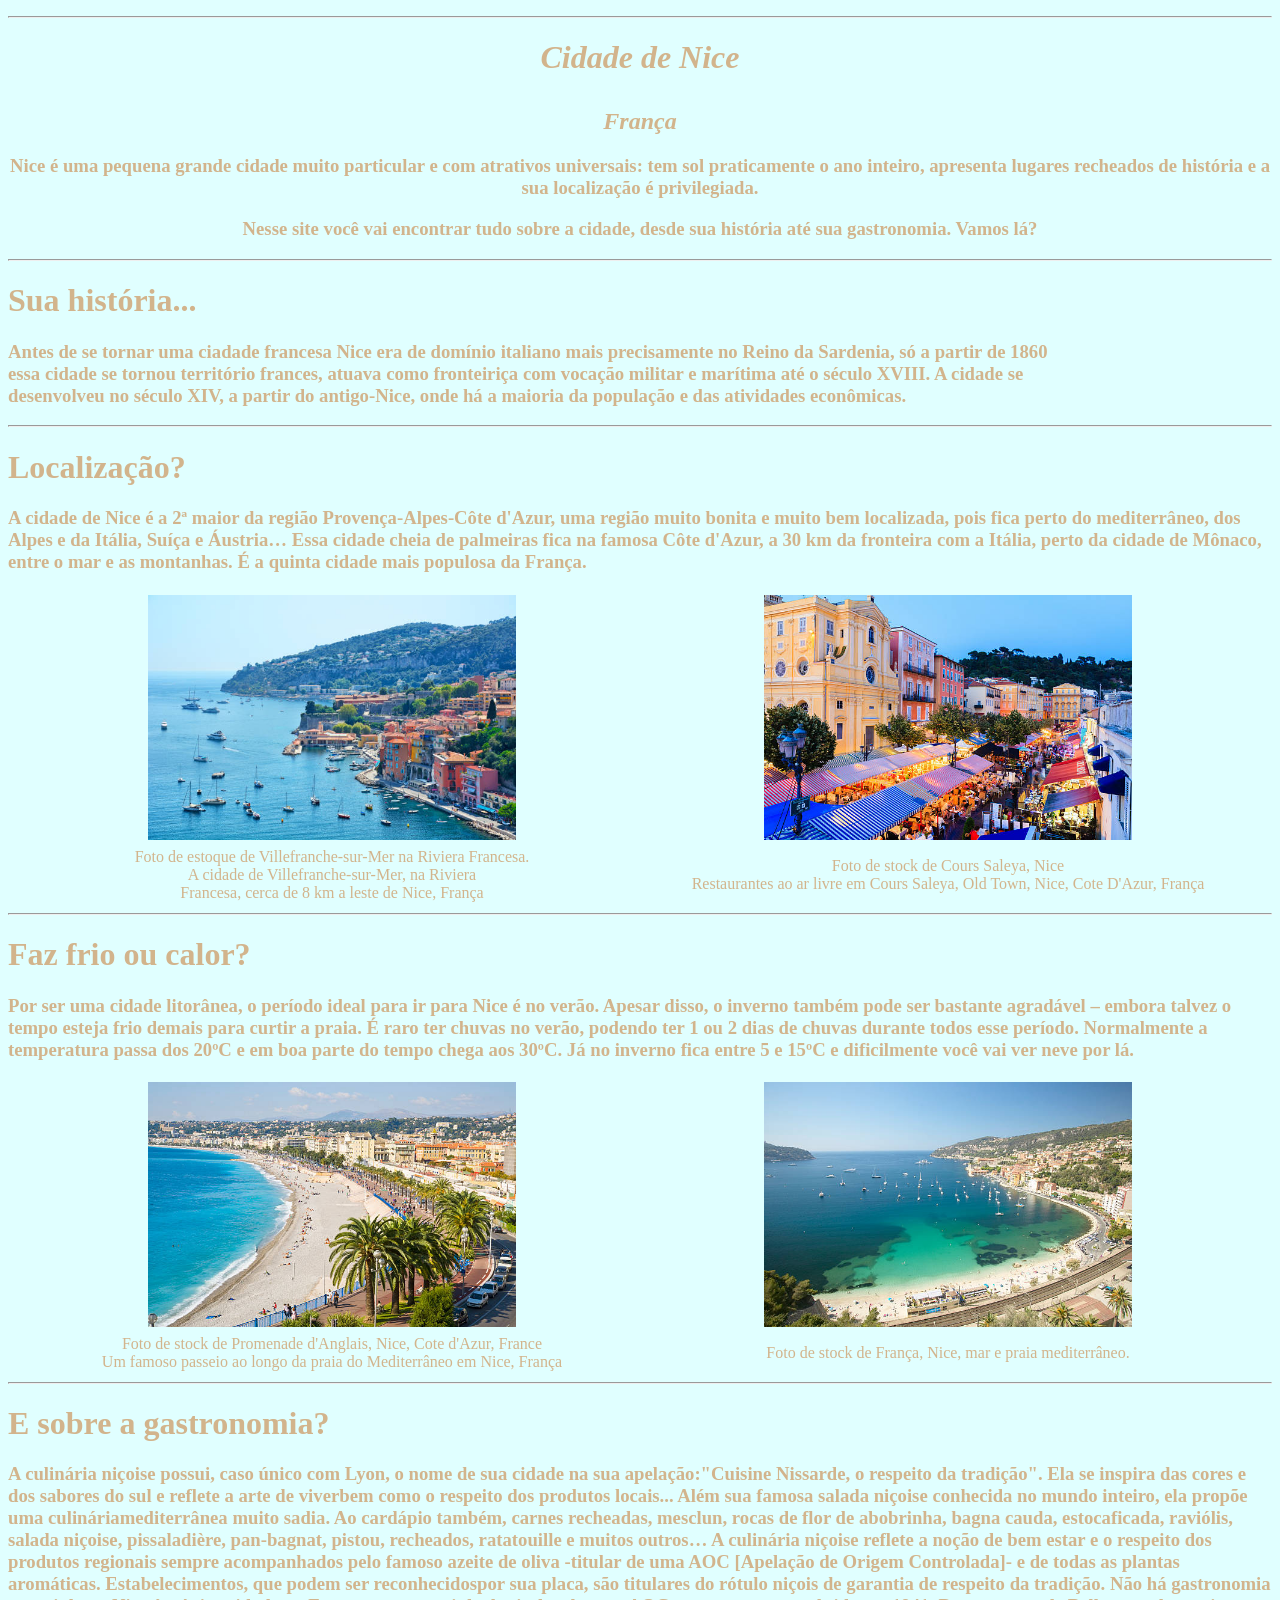
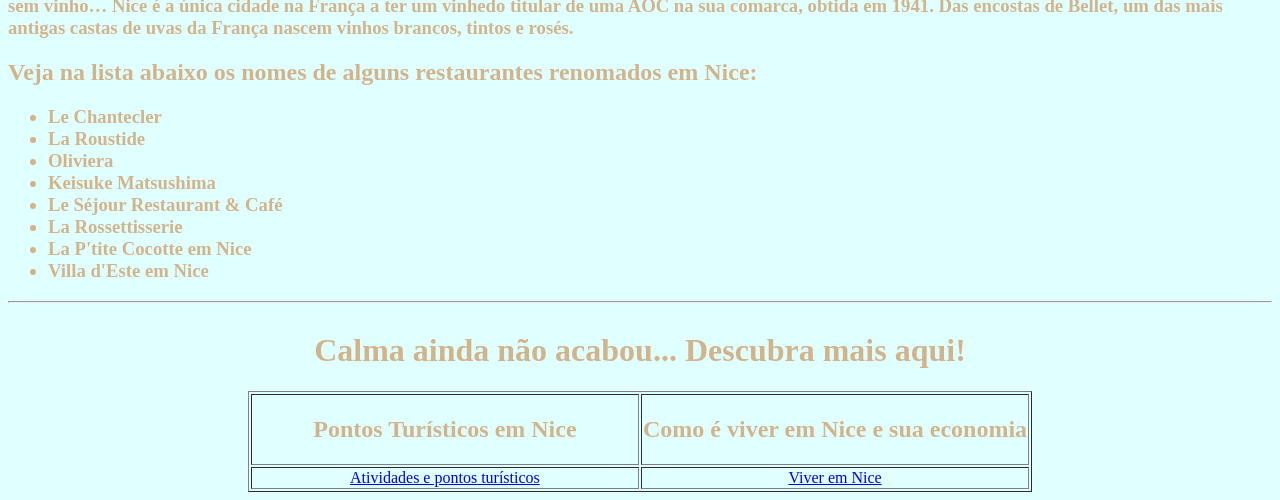
<file: Giselle_T1_lugar_que_gostaria_de_conhecer/index.html>
<!DOCTYPE html>
<html>
<head>
    <title> Nice </title>
    <meta charset="utf-8"/>

</head>
<body bgcolor="#E0FFFF">
<center>
<p style="Font-family: Goudy Old Style, Garamond, Big Caslon, Times New Roman, serif">
<body text="#D2B48C">
<hr>
<h1><i> Cidade de Nice </i><h1> </p>

<h2><i> França </i></h2>

<p><h3>Nice é uma pequena grande cidade muito particular e com atrativos universais:
tem sol praticamente o ano inteiro, apresenta lugares recheados de história e a sua localização é privilegiada.</h3></p>
<p><h3> Nesse site você vai encontrar tudo sobre a cidade, desde sua história até sua gastronomia. Vamos lá? </h3></p>
<hr>
</center>
<h3></h3>
<h1> Sua história... </h1>
<p><h3> Antes de se tornar uma ciadade francesa Nice era de domínio italiano mais precisamente no Reino da Sardenia, só a partir de 1860
<br> essa cidade se tornou território frances, atuava como fronteiriça com vocação militar e
marítima até o século XVIII. A cidade se <br> desenvolveu no século XIV, a partir do antigo-Nice, onde há a maioria da população e das atividades econômicas. </h3></p>
<hr>
<h1> Localização? </h1>
 <h3>A cidade de Nice é a 2ª maior da região Provença-Alpes-Côte d'Azur, uma região muito bonita 
    e muito bem localizada, pois fica perto do mediterrâneo, dos Alpes e da Itália, Suíça e Áustria… 
    Essa cidade cheia de palmeiras fica na famosa Côte d'Azur, a 30 km da fronteira com a Itália, 
    perto da cidade de Mônaco, entre o mar e as montanhas. É a quinta cidade mais populosa da França.</h3>

    <center>
    <table> 
    <tr align=center>
        <td><img src="img/nice_imagem02.jpg" height="60%" width="60%"></td> 
        <td><img src = "img/old_Town.jpg" height="60%" width="60%"></td>
    </tr>
        <td align=center>Foto de estoque de Villefranche-sur-Mer na Riviera Francesa. <br>A cidade de Villefranche-sur-Mer, na Riviera <br> Francesa, cerca de 8 km a leste de Nice, França</td>
        <td align=center> Foto de stock de Cours Saleya, Nice <br> Restaurantes ao ar livre em Cours Saleya, Old Town, Nice, Cote D'Azur, França</td>
    </table>
    </center>

    <hr>
<h1> Faz frio ou calor? </h1>
<h3>Por ser uma cidade litorânea, o período ideal para ir para Nice é no verão. Apesar disso,
     o inverno também pode ser bastante agradável – embora talvez o tempo esteja frio demais para curtir a praia.
     É raro ter chuvas no verão, podendo ter 1 ou 2 dias de chuvas durante todos esse período.
     Normalmente a temperatura passa dos 20ºC e em boa parte do tempo chega aos 30ºC. Já no inverno fica entre 5 e 15ºC e dificilmente você vai ver neve por lá.</h3>
    
    <center>
    <table>
    <tr align=center>
        <td><img src="img/nice_imagem01.jpg" height="60%" width="60%"></td>
        <td><img src="img/stock_france.jpg" height="60%" width="60%"></td>
    </tr>
        <td align=center>Foto de stock de Promenade d'Anglais, Nice, Cote d'Azur, France <br> Um famoso passeio ao longo da praia do Mediterrâneo em Nice, França</td>
        <td align=center>Foto de stock de França, Nice, mar e praia mediterrâneo.</td>
    </table>
    </center>  

<hr>
<h1> E sobre a gastronomia? </h1>
<h3>  A culinária niçoise possui, caso único com Lyon, o nome de sua cidade na sua apelação:"Cuisine Nissarde, o respeito da tradição".
     Ela se inspira das cores e dos sabores do sul e reflete a arte de viverbem como o respeito dos produtos locais... Além sua famosa salada niçoise
     conhecida no mundo inteiro, ela propõe uma culináriamediterrânea muito sadia. Ao cardápio também, carnes recheadas, mesclun, rocas de flor de abobrinha,
     bagna cauda, estocaficada, raviólis, salada niçoise, pissaladière, pan-bagnat, pistou, recheados, ratatouille e muitos outros…
     A culinária niçoise reflete a noção de bem estar e o respeito dos produtos regionais sempre acompanhados pelo famoso azeite de oliva -titular de uma AOC
     [Apelação de Origem Controlada]- e de todas as plantas aromáticas. Estabelecimentos, que podem ser reconhecidospor sua placa, são titulares do rótulo niçois
     de garantia de respeito da tradição.
     Não há gastronomia sem vinho… Nice é a única cidade na França a ter um vinhedo titular de uma AOC na sua comarca, obtida em 1941.
     Das encostas de Bellet, um das mais antigas castas de uvas da França nascem vinhos brancos, tintos e rosés.</h3>
<h2> Veja na lista abaixo os nomes de alguns restaurantes renomados em Nice: </h2>
<h3>
<ul>
    <li>Le Chantecler</li>
    <li>La Roustide</li>
    <li>Oliviera</li>
    <li>Keisuke Matsushima</li>
    <li>Le Séjour Restaurant & Café</li>
    <li>La Rossettisserie</li>
    <li>La P'tite Cocotte em Nice</li>
    <li>Villa d'Este em Nice</li>
</ul>
</h3>

<hr>
<center>
<table border="1">
    <caption><h1> Calma ainda não acabou... Descubra mais aqui!</h1></caption>
    <tr align=center> 
        <td width="50%"><h2>Pontos Turísticos em Nice</h2></td>
        <td width="50%"><h2>Como é viver em Nice e sua economia</h2></td>
    </tr>
    <tr>
        <td align=center><a href="../Giselle_T1_lugar_que_gostaria_de_conhecer/html/pontos_turisticos.html" target="_blank"> Atividades e pontos turísticos</a> </td>
        <td align=center><a href="../Giselle_T1_lugar_que_gostaria_de_conhecer/html/viver_em_nice.html" target="_blank">Viver em Nice</a> </td>
    </tr>
</center>
</table>

</body>
</html>
</file>
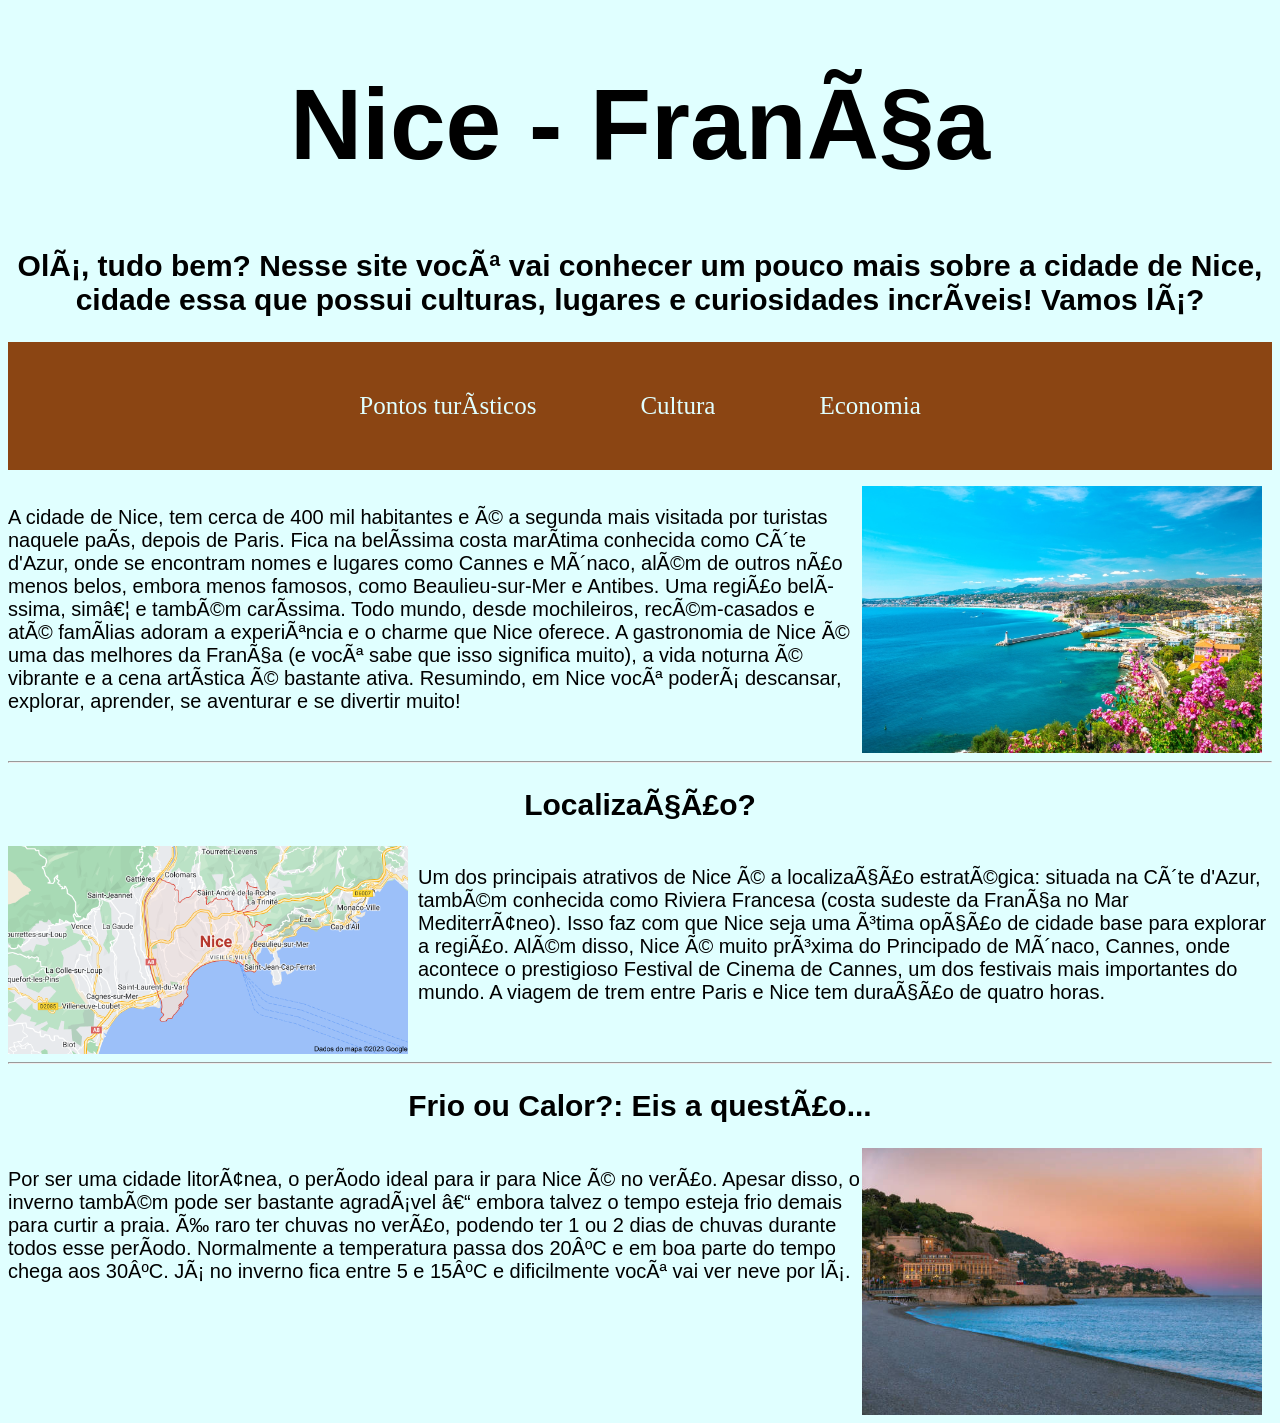
<file: Giselle_t2_Nice_estilizado/index.html>
<!DOCTYPE html>
    <html lang="pt-br">
    <head>
        <meta charset="utf.8">
        <title>Nice</title>
    <link rel="icon" href="img/logo_opcao_02-removebg-preview.png">
    <link rel="stylesheet" href="css/style.css">
        <body class="back">
            <h1 class="format_do_titulo"> Nice - França</h1>

            <h2 class="format_do_subtitulo"> Olá, tudo bem? Nesse site você vai conhecer um pouco mais sobre a cidade de Nice, cidade essa que possui culturas, lugares e curiosidades incríveis! Vamos lá?</h2>
            <center>
            <ul class="menu-h">
                <li class="itens-menu"><a href="pag/pontos_turisticos.html" class="links">Pontos turísticos</a></li>
                <li class="itens-menu"><a href="pag/cultura.html" class="links">Cultura</a></li>
                <li class="itens-menu"><a href="pag/economia.html" class="links">Economia</a></li>
            </ul>
            </center>
            <div class="container">
                <p>
                    A cidade de Nice, tem cerca de 400 mil habitantes e é a segunda mais visitada por turistas naquele país, 
                    depois de Paris. Fica na belíssima costa marítima conhecida como Côte d'Azur, onde se encontram nomes e lugares como Cannes e Mônaco, além de outros 
                    não menos belos, embora menos famosos, como Beaulieu-sur-Mer e Antibes. Uma região belíssima, sim… e também caríssima. Todo mundo, desde mochileiros, recém-casados e até famílias adoram a experiência e o charme que Nice oferece. A gastronomia de Nice é uma das melhores da França (e você sabe que isso significa muito), a vida noturna é vibrante e a cena artística é bastante ativa. Resumindo, em Nice você poderá descansar, explorar, aprender, se aventurar e se divertir muito!
                </p>
                <img src="img/costa_azul francesa.jpg" class="imagens" alt="costa azul francesa">
            </div>
            <hr>
            <h2 class="format_do_subtitulo">Localização?</h2>
            <div class="container">
                <img src="img/mapa_nice.png" alt="Localização de Nice">
                <p>Um dos principais atrativos de Nice é a localização estratégica: situada na Côte d'Azur, também conhecida como Riviera Francesa 
                    (costa sudeste da França no Mar Mediterrâneo). Isso faz com que Nice seja uma ótima opção de cidade base para explorar a região.
                    Além disso, Nice é muito próxima do Principado de Mônaco, Cannes, onde acontece o prestigioso Festival de Cinema de Cannes, um dos 
                    festivais mais importantes do mundo. A viagem de trem entre Paris e Nice tem duração de quatro horas.</p>
            </div>
            <hr>
            <h2 class="format_do_subtitulo">Frio ou Calor?: Eis a questão...</h2>
            <div class="container">
                <p>Por ser uma cidade litorânea, o período ideal para ir para Nice é no verão. Apesar disso, o inverno também pode ser bastante agradável – 
                    embora talvez o tempo esteja frio demais para curtir a praia. É raro ter chuvas no verão, podendo ter 1 ou 2 dias de chuvas durante todos
                    esse período. Normalmente a temperatura passa dos 20ºC e em boa parte do tempo chega aos 30ºC. Já no inverno fica entre 5 e 15ºC e dificilmente 
                    você vai ver neve por lá.
                </p>
                <img src="img/Cap de Nice.jpg">
            </div>
        </body>
    </head>
    </html>
</file>
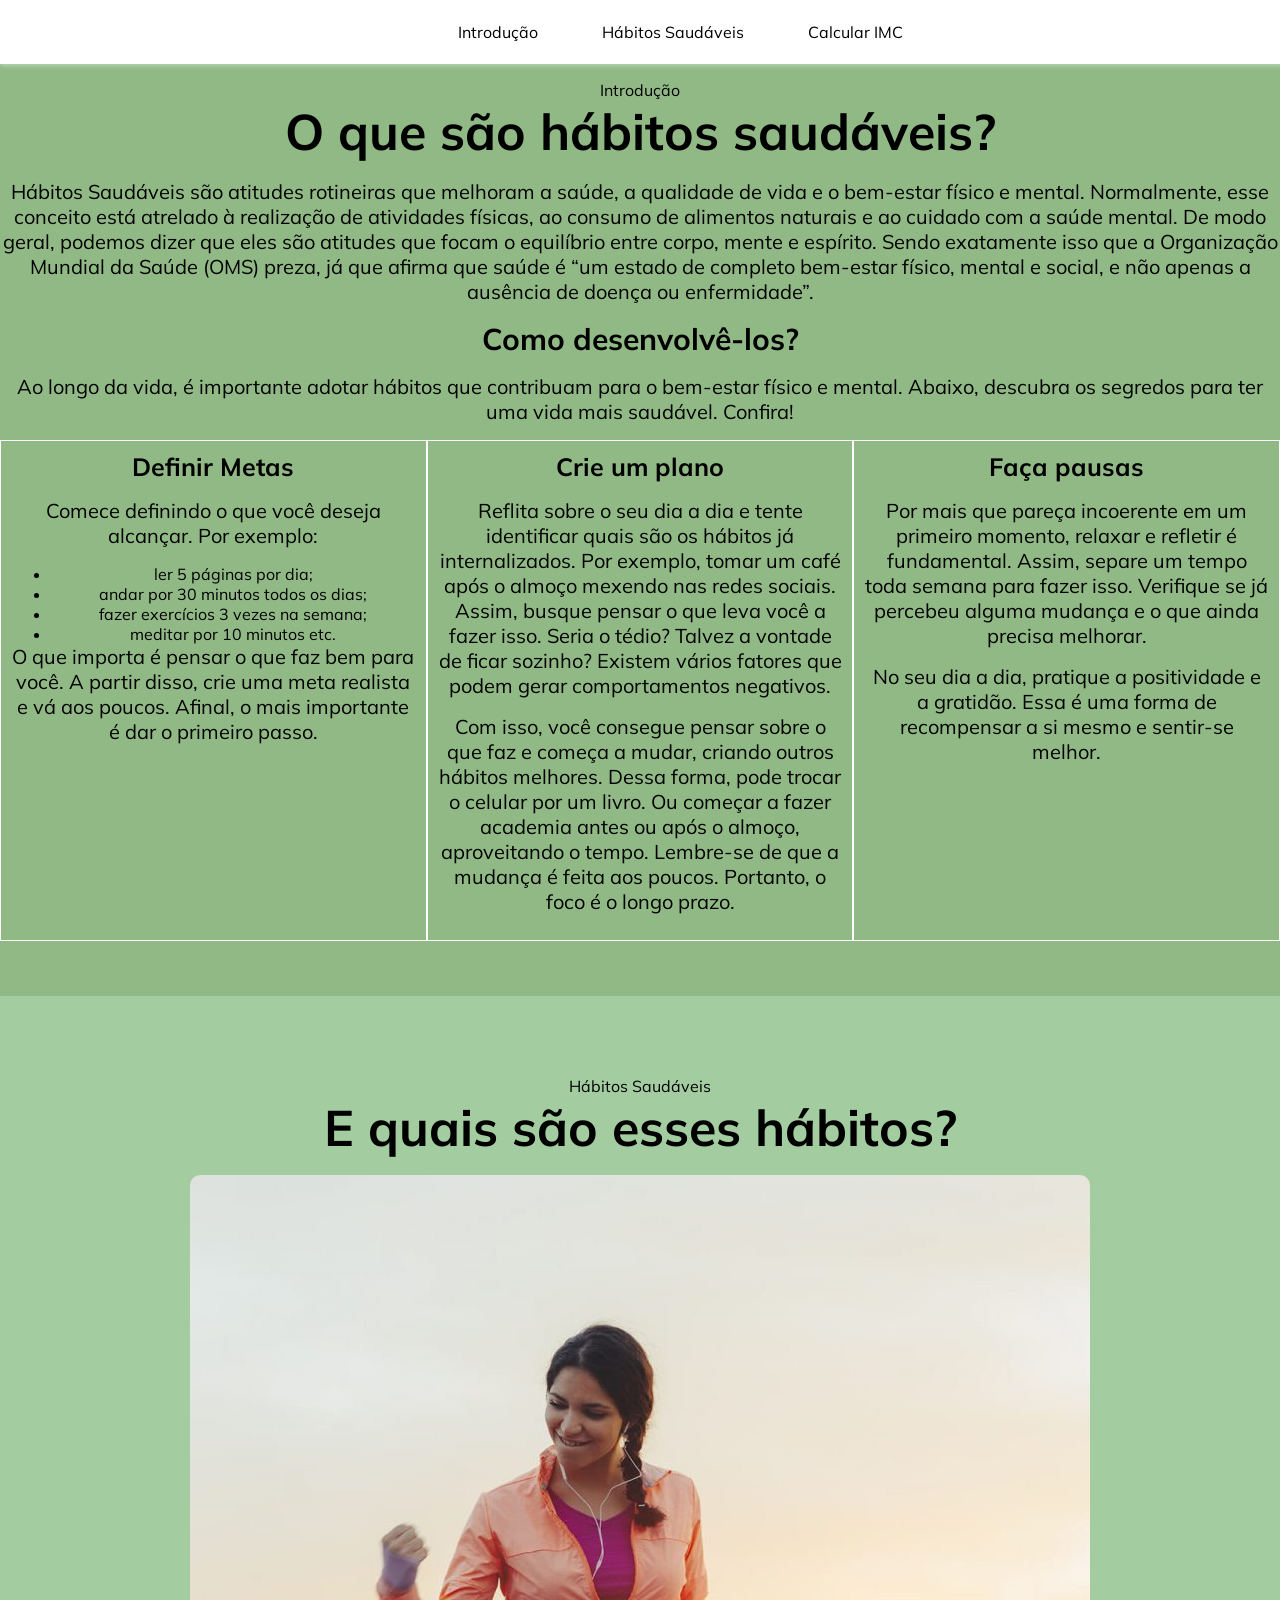
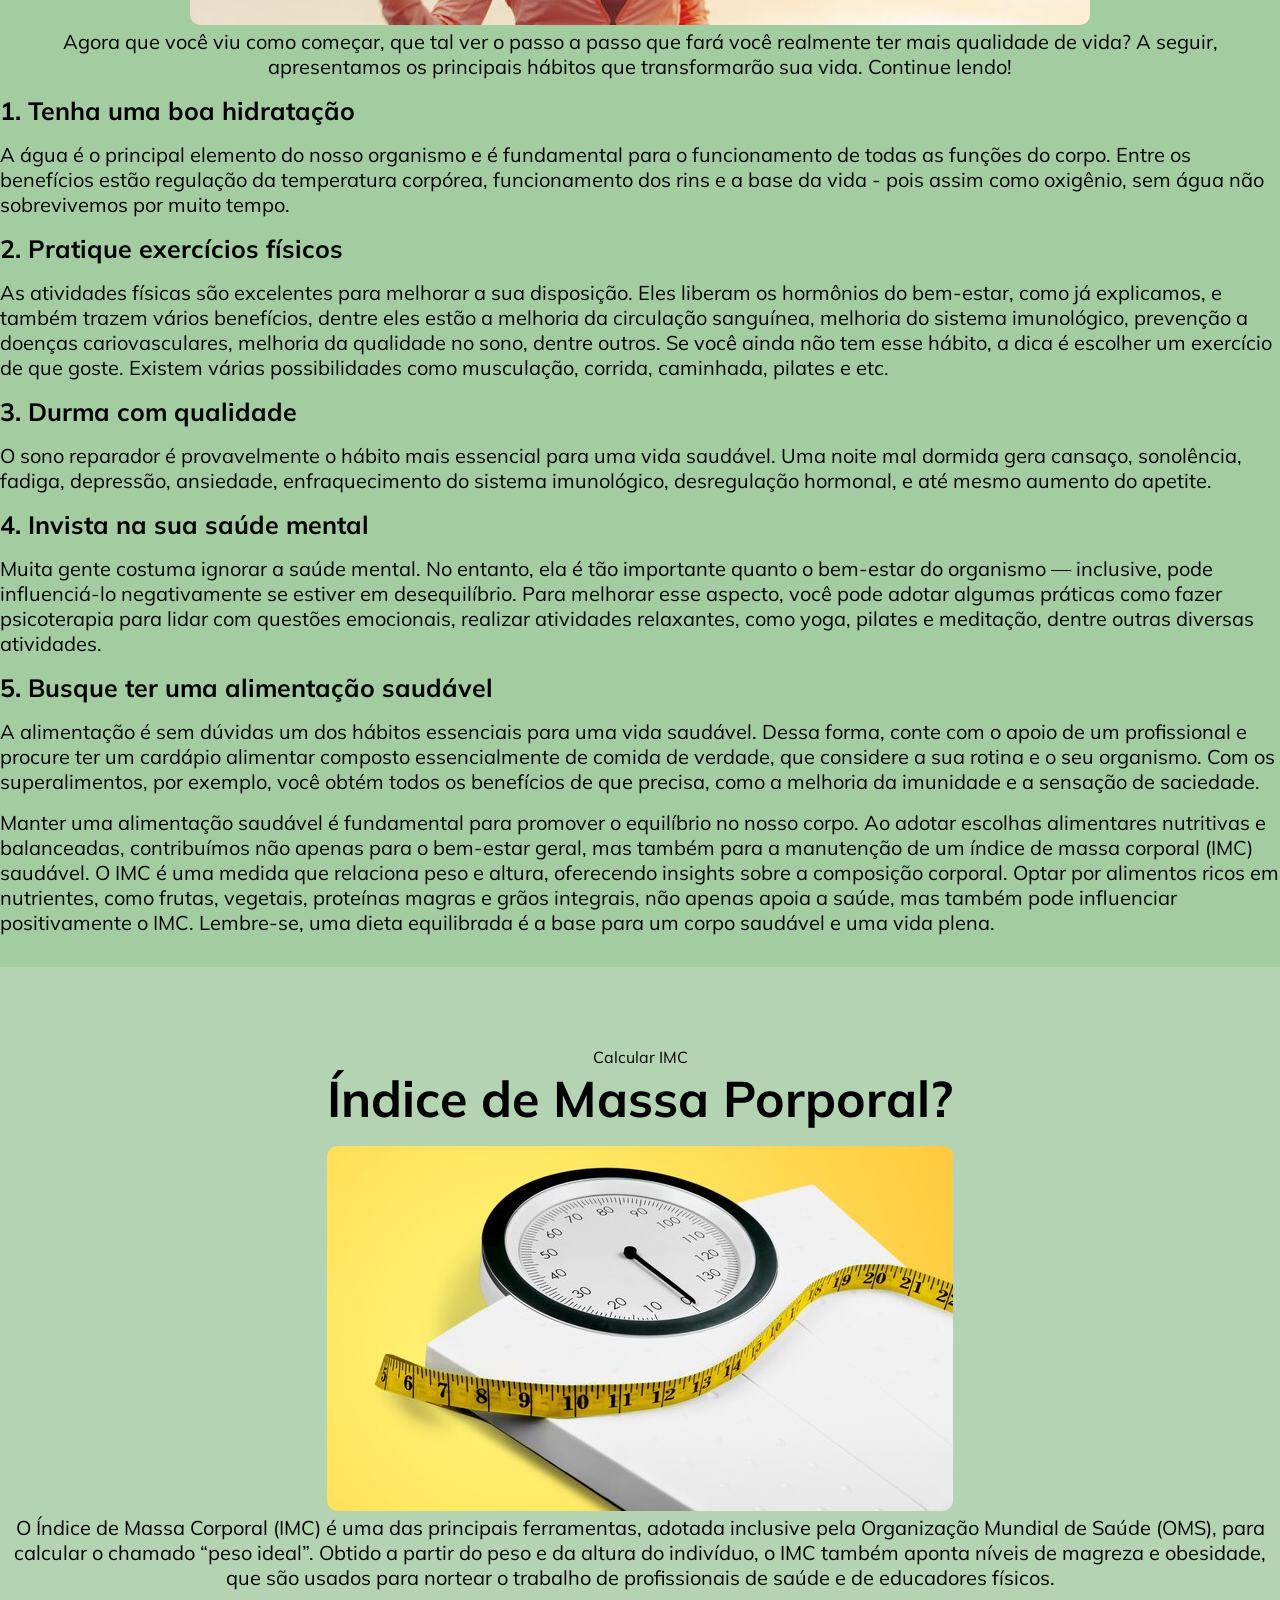
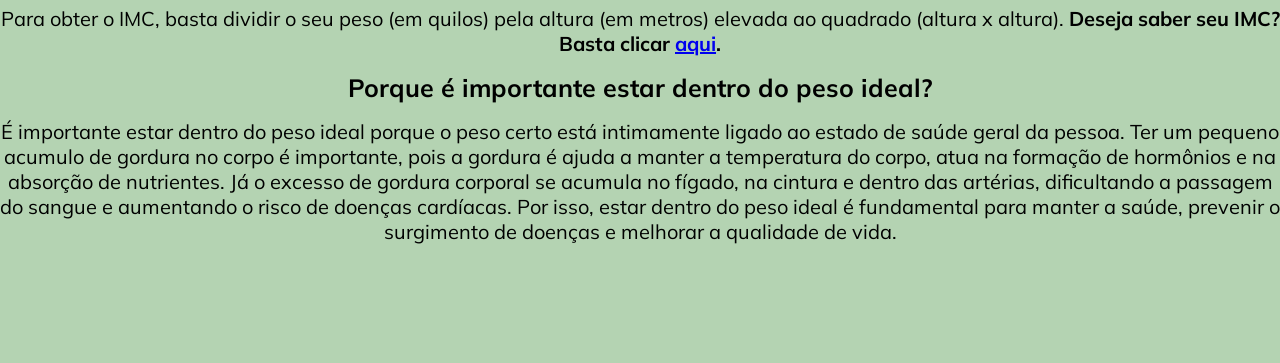
<file: habitos-saudaveis/Giselle-Estevam-T4-habitos-saudaveis/index.html>
<!DOCTYPE html>
<html lang="pt-br">
<head>
    <meta charset="UTF-8">
    <meta name="viewport" content="width=device-width, initial-scale=1.0">
    <title>Hábitos Saudáveis</title>
    <link rel="stylesheet" href="style.css">
    <!-- FONTES GOOGLE -->
    <link rel="preconnect" href="https://fonts.googleapis.com">
    <link rel="preconnect" href="https://fonts.gstatic.com" crossorigin>
    <link href="https://fonts.googleapis.com/css2?family=Mulish:ital,wght@0,200;0,300;0,400;0,500;0,600;0,700;0,800;0,900;0,1000;1,200;1,300;1,400;1,500;1,600;1,700;1,800;1,900;1,1000&display=swap" rel="stylesheet">
    <!-- FIM FONTES GOOGLE -->
</head>
<body>
    <nav>
        <ul>
            <li><a href="#introducao">Introdução</a></li>
            <li><a href="#habitos_saudaveis">Hábitos Saudáveis</a></li>
            <li><a href="#calcular_imc">Calcular IMC</a></li>
        </ul>
    </nav>
<main>
    <section id="introducao">Introdução
    <h1>O que são hábitos saudáveis?</h1>
        <p>Hábitos Saudáveis são atitudes rotineiras que melhoram a saúde, a qualidade de vida e o bem-estar físico e mental. Normalmente, esse conceito está atrelado à realização de 
            atividades físicas, ao consumo de alimentos naturais e ao cuidado com a saúde mental. De modo geral, podemos dizer que eles são atitudes que focam o 
            equilíbrio entre corpo, mente e espírito. Sendo exatamente isso que a Organização Mundial da Saúde (OMS) preza, já que afirma que saúde é “um estado de 
            completo bem-estar físico, mental e social, e não apenas a ausência de doença ou enfermidade”.</p>
    <h2>Como desenvolvê-los?</h2>
    <p>Ao longo da vida, é importante adotar hábitos que contribuam para o bem-estar físico e mental. Abaixo, descubra os segredos para ter uma vida mais saudável. Confira!</p>
    <div class="container">
        <div class="text-metas">
        <h3>Definir Metas</h3>
            <p>Comece definindo o que você deseja alcançar. Por exemplo: </p>
            <ul>
                <li>ler 5 páginas por dia;</li>
                <li>andar por 30 minutos todos os dias;</li>
                <li>fazer exercícios 3 vezes na semana;</li>
                <li>meditar por 10 minutos etc.</li>
            </ul>
        <p>O que importa é pensar o que faz bem para você. A partir disso, crie uma meta realista e vá aos poucos. Afinal, o mais importante é dar 
            o primeiro passo.</p>
        </div>
        <div class="text-planos">
            <h3>Crie um plano</h3>
            <p>Reflita sobre o seu dia a dia e tente identificar quais são os hábitos já internalizados. Por exemplo, tomar um café após o almoço mexendo nas redes 
                sociais. Assim, busque pensar o que leva você a fazer isso. Seria o tédio? Talvez a vontade de ficar sozinho? Existem vários fatores que podem gerar 
                comportamentos negativos.</p>
            <p>Com isso, você consegue pensar sobre o que faz e começa a mudar, criando outros hábitos melhores. Dessa forma, pode trocar o celular por um livro. Ou 
                começar a fazer academia antes ou após o almoço, aproveitando o tempo. Lembre-se de que a mudança é feita aos poucos. Portanto, o foco é o longo prazo.</p>
        </div>
        <div class="text-pausas">
            <h3>Faça pausas</h3>
            <p>Por mais que pareça incoerente em um primeiro momento, relaxar e refletir é fundamental. Assim, separe um tempo toda semana para fazer isso. Verifique 
               se já percebeu alguma mudança e o que ainda precisa melhorar.</p>

            <p>No seu dia a dia, pratique a positividade e a gratidão. Essa é uma forma de recompensar a si mesmo e sentir-se melhor.</p>
        </div>
    </div>
    </section>
    <section id="habitos_saudaveis">Hábitos Saudáveis
        <h1>E quais são esses hábitos?</h1>
        <div class="imagem">
            <img src="img/habitos-saudaveis-muie.jpg" alt="">
        </div>
        <p>Agora que você viu como começar, que tal ver o passo a passo que fará você realmente ter mais qualidade de vida? A seguir, apresentamos os principais hábitos que
            transformarão sua vida. Continue lendo!</p>
        <div class="text-esquerda">
            <h3>1. Tenha uma boa hidratação</h3>
                <p>A água é o principal elemento do nosso organismo e é fundamental para o funcionamento de todas as funções do corpo. Entre os benefícios estão regulação 
                    da temperatura corpórea, funcionamento dos rins e a base da vida - pois assim como oxigênio, sem água não sobrevivemos por muito tempo.</p>
            <h3>2. Pratique exercícios físicos</h3>
                <p>As atividades físicas são excelentes para melhorar a sua disposição. Eles liberam os hormônios do bem-estar, como já explicamos, e também trazem vários benefícios, 
                   dentre eles estão a melhoria da circulação sanguínea, melhoria do sistema imunológico, prevenção a doenças cariovasculares, melhoria da qualidade no sono, dentre outros.
                    Se você ainda não tem esse hábito, a dica é escolher um exercício de que goste. Existem várias possibilidades como musculação, corrida, caminhada, pilates e etc.
                </p>
            <h3>3. Durma com qualidade</h3>
                <p>O sono reparador é provavelmente o hábito mais essencial para uma vida saudável. Uma noite mal dormida gera cansaço, sonolência, fadiga, depressão, ansiedade, enfraquecimento 
                    do sistema imunológico, desregulação hormonal, e até mesmo aumento do apetite.</p>
            <h3>4. Invista na sua saúde mental</h3>
                <p>Muita gente costuma ignorar a saúde mental. No entanto, ela é tão importante quanto o bem-estar do organismo — inclusive, pode influenciá-lo negativamente se estiver em desequilíbrio.
                    Para melhorar esse aspecto, você pode adotar algumas práticas como fazer psicoterapia para lidar com questões emocionais, realizar atividades relaxantes, como yoga, pilates e meditação, dentre
                    outras diversas atividades.
                </p>
            <h3>5. Busque ter uma alimentação saudável</h3>
                <p>A alimentação é sem dúvidas um dos hábitos essenciais para uma vida saudável. Dessa forma, conte com o apoio de um profissional e procure ter um cardápio alimentar composto essencialmente de comida de verdade, 
                    que considere a sua rotina e o seu organismo. Com os superalimentos, por exemplo, você obtém todos os benefícios de que precisa, como a melhoria da imunidade e a sensação de saciedade.</p>
                <p>Manter uma alimentação saudável é fundamental para promover o equilíbrio no nosso corpo. Ao adotar escolhas alimentares nutritivas e balanceadas, contribuímos não apenas para o bem-estar geral, mas também para a 
                    manutenção de um índice de massa corporal (IMC) saudável. O IMC é uma medida que relaciona peso e altura, oferecendo insights sobre a composição corporal. Optar por alimentos ricos em nutrientes, como frutas, vegetais, 
                    proteínas magras e grãos integrais, não apenas apoia a saúde, mas também pode influenciar positivamente o IMC. Lembre-se, uma dieta equilibrada é a base para um corpo saudável e uma vida plena.</p>
        </div>
    </section>
    <section id="calcular_imc">Calcular IMC
        <h1>Índice de Massa Porporal?</h1>
        <div class="imagem">
            <img src="img/imc.jpg" alt="">
        </div>
        <p>O Índice de Massa Corporal (IMC) é uma das principais ferramentas, adotada inclusive pela Organização Mundial de Saúde (OMS), para calcular o chamado “peso ideal”. Obtido a partir do peso e da altura do indivíduo, o IMC também aponta 
            níveis de magreza e obesidade, que são usados para nortear o trabalho de profissionais de saúde e de educadores físicos.</p>
        <p>Para obter o IMC, basta dividir o seu peso (em quilos) pela altura (em metros) elevada ao quadrado (altura x altura).<b> Deseja saber seu IMC? Basta clicar <a href="calculadora-imc.html">aqui</a>.</b></p>
        <h3>Porque é importante estar dentro do peso ideal?</h3>
        <p>É importante estar dentro do peso ideal porque o peso certo está intimamente ligado ao estado de saúde geral da pessoa.
            Ter um pequeno acumulo de gordura no corpo é importante, pois a gordura é ajuda a manter a temperatura do corpo, atua na formação de hormônios e na absorção de nutrientes.  
            Já o excesso de gordura corporal se acumula no fígado, na cintura e dentro das artérias, dificultando a passagem do sangue e aumentando o risco de doenças cardíacas.        
            Por isso, estar dentro do peso ideal é fundamental para manter a saúde, prevenir o surgimento de doenças e melhorar a qualidade de vida.</p>
    </section>
</main>


</body>
</html>
</file>
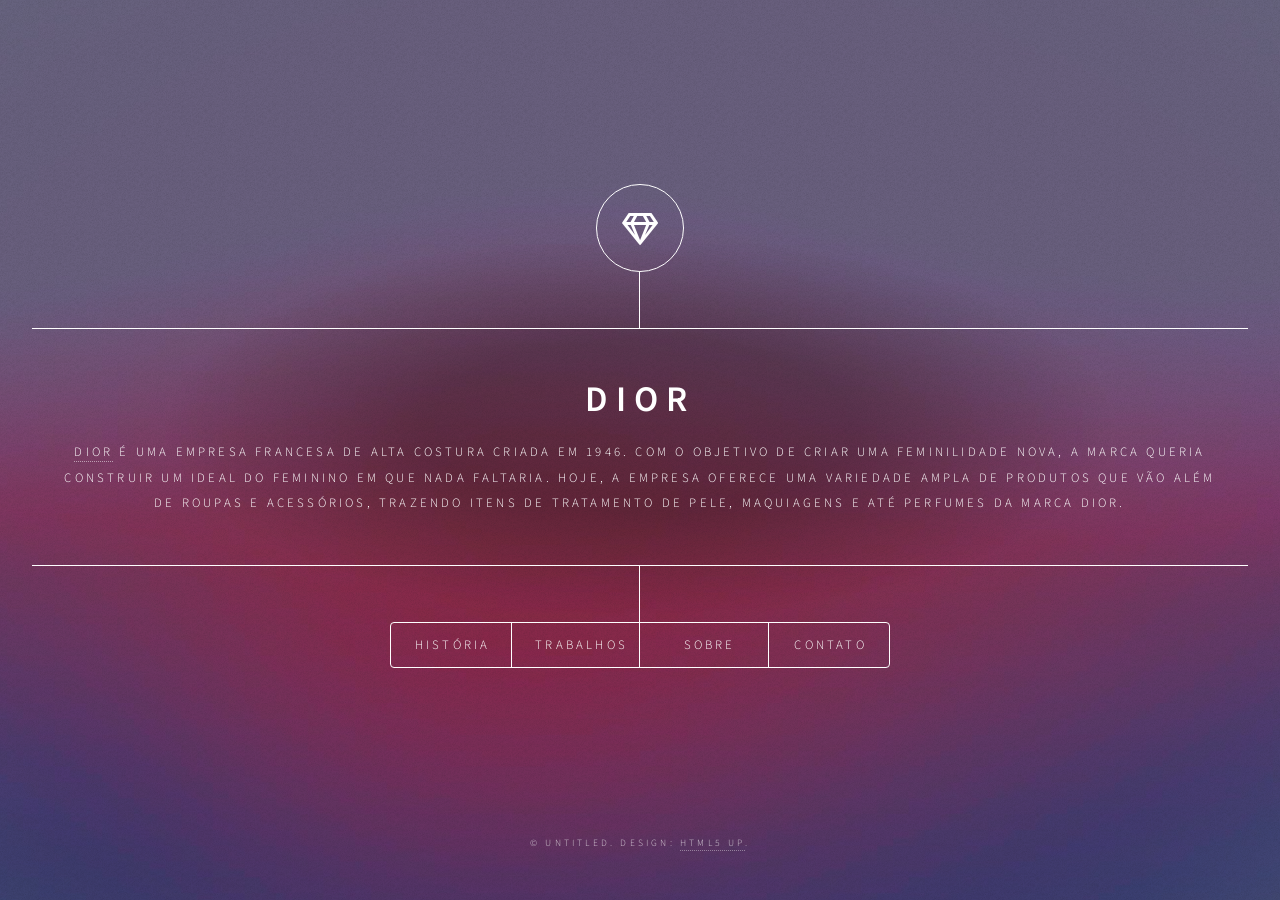
<file: trabalho_final/Giselle-Estevam-TF-LojaVirtual/index.html>
<!DOCTYPE HTML>
<!--
	Dimension by HTML5 UP
	html5up.net | @ajlkn
	Free for personal and commercial use under the CCA 3.0 license (html5up.net/license)
-->
<html>
	<head>
		<title> Dior </title>
		<meta charset="utf-8" />
		<meta name="viewport" content="width=device-width, initial-scale=1, user-scalable=no" />
		<link rel="icon" href="images/icon-dior.png" type="image/png">
		<link rel="stylesheet" href="assets/css/main.css" />
		<noscript><link rel="stylesheet" href="assets/css/noscript.css" /></noscript>
		<link rel="icon" type="imagem/png" href="/imagens/meufavicon.png" />
	</head>
	<body class="is-preload">

		<!-- Wrapper -->
			<div id="wrapper">

				<!-- Header -->
					<header id="header">
						<div class="logo">
							<span class="icon fa-gem"></span>
						</div>
						<div class="content">
							<div class="inner">
								<h1> Dior </h1>
								<p><a href="https://www.dior.com/pt_br">Dior</a> é uma empresa francesa de alta costura criada em 1946. Com o objetivo de criar uma feminilidade nova, a marca queria construir 
									um ideal do feminino em que nada faltaria. Hoje, a empresa oferece uma variedade ampla de produtos que vão além de roupas e acessórios, 
									trazendo itens de tratamento de pele, maquiagens e até perfumes da marca Dior.</p>
							</div>
						</div>
						<nav>
							<ul>
								<li><a href="#intro">História</a></li>
								<li><a href="#work">Trabalhos</a></li>
								<li><a href="#about">Sobre</a></li>
								<li><a href="#contact">Contato</a></li>
								<!-- <li><a href="#elements">Elements</a></li> -->
							</ul>
						</nav>
					</header>

				<!-- Main -->
					<div id="main">

						<!-- Intro -->
							<article id="intro">
								<h2 class="major">História</h2>
								<span class="image main"><img src="images/Dior-Exposicao-NY-2021-Capa.webp" alt="" /></span>
								<p>Desde a sua fundação, a Maison Dior tornou-se uma marca queridinha das celebridades e fashionistas. 
									São roupas, sapatos, bolsas, acessórios, perfumes, joias. Se tem a assinatura Dior, com certeza é 
									sucesso de vendas e sinônimo de sofisticação. Então, se você adora exclusividade, moda, mercado de 
									luxo e também gosta de estar sempre aprendendo coisas novas sobre tudo isso, precisa conhecer os 
									cursos do Passaporte Fashionista. São turmas pequenas, para que a experiência de cada uma seja inesquecível.</p>
								<h2 class="major"> Estrela da Sorte </h2>
								<span class="image main"><img src="images/estrela-guia-dior.jpg" alt=""></span>
								<p>Antes de assinar o contrato para inaugurar seu ateliê, em 1946, Dior encontrou uma estrela de metal em uma calçada na cidade de Paris. O objeto em questão torna-se seu amuleto da sorte e o acompanha na nova empreitada com a Maison. 
									Mas, não é somente no ateliê que a estrela é tida como um amuleto. Ela também é encontrada na casa em que Dior passou sua infância, em Granville, chamada de Les Rhumbs. Atualmente, o local foi transformado no Museu Dior, vale a pena a visita.
									Contudo, a estrela é observada na Joalheria Dior desde 2015. A coleção “Rosa dos Ventos”, que traz referência à estrela de Dior, é uma das mais vendidas na casa.
									</p>
									<h2 class="major"> Sucesso da Dior </h2>
									<span class="image main"><img src="images/Dior-5.jpg" alt=""></span>
									<p>Após abrir seu ateliê em Paris, sua primeira coleção foi lançada no ano seguinte, em 1947. Todos ficaram muito impactados e impressionados com tamanho bom gosto, qualidade dos tecidos e originalidade. 
										Uma jornalista americana, da Harper`s Bazaar, após ver a coleção (que originalmente se chamava Ligne Carolle), concluiu que Dior estava revolucionando a forma das mulheres se vestirem. Dessa coleção surgiu o termo “New Look”, para mostrar a relevância da coleção na moda feminina.
										Isso porque, Dior sempre quis exaltar a feminilidade das mulheres, com peças mais arrojadas, elegantes e cheias de classe. E especificamente nessa coleção trouxe saias na altura dos tornozelos, com volumes na medida certa! 				
										Assim, entre as peças apresentadas nessa coleção podemos destacar: saias mais longas e plissadas, ombros à mostra, sapatos de salto alto, tailleurs com marcação na cintura, além dos casacos de seda. Tudo muito diferente da moda “simplista” que estava sendo produzida anteriormente.</p>
							</article>

						<!-- Work -->
							<article id="work">
								<h2 class="major">Trabalhos</h2>
								<span class="image main"><img src="images/visuel-the-holiday-season-packaging.webp" alt="" /></span>
								<p>A Dior, uma das mais renomadas marcas de luxo do mundo, é conhecida por seu legado distinto e influência duradoura na indústria da moda e beleza. 
								   Fundada em 1946 pelo icônico estilista Christian Dior, a casa de moda francesa tem moldado consistentemente a estética do luxo ao longo das décadas. 
								   Aqui estão alguns dos principais trabalhos realizados pela Dior que contribuíram para sua reputação excepcional:</p>
								<p>1. New Look de Dior (1947):
									A estreia de Christian Dior na Paris Fashion Week, em 1947, introduziu o revolucionário "New Look". Este estilo trouxe uma feminilidade exuberante após os anos de guerra, apresentando cinturas finas, saias rodadas e ombros estruturados. Esse design inovador não apenas definiu a moda da época, mas também estabeleceu a Dior como uma força pioneira. <br>
									2. Perfume Miss Dior (1947):
									Em sintonia com o sucesso do New Look, a Dior lançou seu perfume icônico, Miss Dior, em 1947. Este fragrância cativante tornou-se instantaneamente um símbolo da elegância atemporal e continua a ser um pilar importante da marca. <br>
									3. Dior Homme (1970s):
									Ao longo das décadas de 1970 e 1980, a Dior expandiu sua influência para o mundo masculino com a introdução da linha Dior Homme. Esta coleção inovadora combinou sofisticação parisiense com uma abordagem moderna, solidificando o status da Dior como uma marca completa de estilo de vida. <br>
									4. John Galliano na Dior (1997-2011):
									O designer britânico John Galliano assumiu como diretor criativo da Dior em 1997, trazendo uma era de maximalismo e teatro para a marca. Suas coleções extravagantes e teatrais renovaram o apelo da Dior, estabelecendo um padrão elevado para a moda de alta-costura. <br>
									5. Rouge Dior Lipstick (1953):
									Além da moda, a Dior também fez contribuições significativas para a indústria de beleza. Em 1953, a marca lançou o Rouge Dior, um batom que se tornou um ícone da elegância e sofisticação, consolidando seu lugar no mundo da beleza. <br>
									6. Raf Simons na Dior (2012-2015):
									Após a saída de Galliano, o designer belga Raf Simons assumiu a posição de diretor criativo da Dior em 2012. Sua abordagem moderna e minimalista revitalizou a marca, mantendo a tradição de excelência artesanal. <br>
									7. Maria Grazia Chiuri (2016 - Presente):
									A entrada da primeira diretora criativa feminina da Dior, Maria Grazia Chiuri, em 2016, marcou um novo capítulo. Sua visão focada em empoderamento feminino e design atemporal resultou em coleções que transcendem as tendências, destacando-se pela elegância e mensagem poderosa. <br> </p>
									
									<p>A Dior, ao longo de sua rica história, demonstrou uma capacidade notável de evoluir e se adaptar às mudanças na moda, mantendo sempre seu compromisso com a excelência, inovação e elegância. Suas criações continuam a influenciar e inspirar gerações de amantes da moda em todo o mundo. </p>
							</article>

						<!-- About -->
							<article id="about">
								<h2 class="major">Sobre</h2>
								<span class="image main"><img src="images/Christian-Dior-Designer-of-Dreams-Exhibition-Brooklyn-Museum-Garden-Room-NYC.jpg" alt="" /></span>
								<p>1. Missão e Visão:

									Missão: "Na Dior, nossa missão é criar experiências de beleza e elegância que transcendam o comum. Estamos comprometidos em inspirar confiança, empoderar a expressão individual e definir os padrões da excelência na moda e na beleza."
									Visão: "Vislumbramos um futuro onde a Dior é reconhecida como a líder global em moda e beleza, continuamente inovando, inspirando e elevando a experiência estética."
								</p>
								<p>2. Valores Corporativos:
									Valores: "Nossos valores fundamentais - Elegância, Inovação, Excelência e Integridade - orientam todas as nossas ações. Na Dior, buscamos constantemente a perfeição e a autenticidade, mantendo um compromisso inabalável com a integridade e a responsabilidade social."
								</p>
								<p>3. Equipe e Cultura Corporativa:

									Equipe: "A Dior é formada por uma equipe apaixonada e diversificada, unida por sua dedicação à criação de obras-primas atemporais. Nossa liderança é composta por visionários que combinam experiência e criatividade para impulsionar a inovação."
									Cultura: "Cultivamos uma cultura de colaboração, respeito e inclusão. Acreditamos que a diversidade de perspectivas é essencial para a nossa criatividade e sucesso. Na Dior, cada voz é valorizada e contribui para a riqueza da nossa tapeçaria criativa."
								</p>
								<p>4. Compromisso Social e Ambiental:

									Compromisso: "Além de liderar na moda e beleza, a Dior está empenhada em fazer uma diferença positiva no mundo. Nossas práticas comerciais sustentáveis visam preservar o meio ambiente, promover o bem-estar social e contribuir para comunidades em todo o globo."
								</p>
								<p>5. Dados Relevantes:

									Números: "Com mais de sete décadas de experiência, a Dior é uma casa de moda estabelecida. Contamos com uma equipe de milhares de profissionais talentosos, operando em várias localizações ao redor do mundo. Nosso compromisso com a qualidade e a inovação tem nos permitido alcançar milhões de clientes satisfeitos em todo o mundo."
								</p>
							</article>

						<!-- Contact -->
							<article id="contact">
								<h2 class="major">Fale com a Dior</h2>
								<form method="post" action="#">
									<div class="fields">
										<div class="field half">
											<label for="name">Nome</label>
											<input type="text" name="name" id="name" />
										</div>
										<div class="field half">
											<label for="email">Email</label>
											<input type="text" name="email" id="email" />
										</div>
										<div class="field">
											<label for="message">Menssagem</label>
											<textarea name="message" id="message" rows="4"></textarea>
										</div>
									</div>
									<ul class="actions">
										<li><input type="submit" value="Send Message" class="primary" /></li>
										<li><input type="reset" value="Reset" /></li>
									</ul>
								</form>
								<ul class="icons">
									<li><a href="https://twitter.com/dior" class="icon brands fa-twitter"><span class="label">Twitter</span></a></li>
									<li><a href="https://facebook.com/Dior" class="icon brands fa-facebook-f"><span class="label">Facebook</span></a></li>
									<li><a href="https://instagram.com/dior" class="icon brands fa-instagram"><span class="label">Instagram</span></a></li>
									<!-- <li><a href="https://pinterest.fr/dior" class="icon brands fa-github"><span class="label">Pinterest</span></a></li> -->
								</ul>
							</article>

						<!-- Elements -->
							<article id="elements">
								<h2 class="major">Elements</h2>

								<section>
									<h3 class="major">Text</h3>
									<p>This is <b>bold</b> and this is <strong>strong</strong>. This is <i>italic</i> and this is <em>emphasized</em>.
									This is <sup>superscript</sup> text and this is <sub>subscript</sub> text.
									This is <u>underlined</u> and this is code: <code>for (;;) { ... }</code>. Finally, <a href="#">this is a link</a>.</p>
									<hr />
									<h2>Heading Level 2</h2>
									<h3>Heading Level 3</h3>
									<h4>Heading Level 4</h4>
									<h5>Heading Level 5</h5>
									<h6>Heading Level 6</h6>
									<hr />
									<h4>Blockquote</h4>
									<blockquote>Fringilla nisl. Donec accumsan interdum nisi, quis tincidunt felis sagittis eget tempus euismod. Vestibulum ante ipsum primis in faucibus vestibulum. Blandit adipiscing eu felis iaculis volutpat ac adipiscing accumsan faucibus. Vestibulum ante ipsum primis in faucibus lorem ipsum dolor sit amet nullam adipiscing eu felis.</blockquote>
									<h4>Preformatted</h4>
									<pre><code>i = 0;

while (!deck.isInOrder()) {
    print 'Iteration ' + i;
    deck.shuffle();
    i++;
}

print 'It took ' + i + ' iterations to sort the deck.';</code></pre>
								</section>

								<section>
									<h3 class="major">Lists</h3>

									<h4>Unordered</h4>
									<ul>
										<li>Dolor pulvinar etiam.</li>
										<li>Sagittis adipiscing.</li>
										<li>Felis enim feugiat.</li>
									</ul>

									<h4>Alternate</h4>
									<ul class="alt">
										<li>Dolor pulvinar etiam.</li>
										<li>Sagittis adipiscing.</li>
										<li>Felis enim feugiat.</li>
									</ul>

									<h4>Ordered</h4>
									<ol>
										<li>Dolor pulvinar etiam.</li>
										<li>Etiam vel felis viverra.</li>
										<li>Felis enim feugiat.</li>
										<li>Dolor pulvinar etiam.</li>
										<li>Etiam vel felis lorem.</li>
										<li>Felis enim et feugiat.</li>
									</ol>
									<h4>Icons</h4>
									<ul class="icons">
										<li><a href="#" class="icon brands fa-twitter"><span class="label">Twitter</span></a></li>
										<li><a href="#" class="icon brands fa-facebook-f"><span class="label">Facebook</span></a></li>
										<li><a href="#" class="icon brands fa-instagram"><span class="label">Instagram</span></a></li>
										<li><a href="#" class="icon brands fa-github"><span class="label">Github</span></a></li>
									</ul>

									<h4>Actions</h4>
									<ul class="actions">
										<li><a href="#" class="button primary">Default</a></li>
										<li><a href="#" class="button">Default</a></li>
									</ul>
									<ul class="actions stacked">
										<li><a href="#" class="button primary">Default</a></li>
										<li><a href="#" class="button">Default</a></li>
									</ul>
								</section>

								<section>
									<h3 class="major">Table</h3>
									<h4>Default</h4>
									<div class="table-wrapper">
										<table>
											<thead>
												<tr>
													<th>Name</th>
													<th>Description</th>
													<th>Price</th>
												</tr>
											</thead>
											<tbody>
												<tr>
													<td>Item One</td>
													<td>Ante turpis integer aliquet porttitor.</td>
													<td>29.99</td>
												</tr>
												<tr>
													<td>Item Two</td>
													<td>Vis ac commodo adipiscing arcu aliquet.</td>
													<td>19.99</td>
												</tr>
												<tr>
													<td>Item Three</td>
													<td> Morbi faucibus arcu accumsan lorem.</td>
													<td>29.99</td>
												</tr>
												<tr>
													<td>Item Four</td>
													<td>Vitae integer tempus condimentum.</td>
													<td>19.99</td>
												</tr>
												<tr>
													<td>Item Five</td>
													<td>Ante turpis integer aliquet porttitor.</td>
													<td>29.99</td>
												</tr>
											</tbody>
											<tfoot>
												<tr>
													<td colspan="2"></td>
													<td>100.00</td>
												</tr>
											</tfoot>
										</table>
									</div>

									<h4>Alternate</h4>
									<div class="table-wrapper">
										<table class="alt">
											<thead>
												<tr>
													<th>Name</th>
													<th>Description</th>
													<th>Price</th>
												</tr>
											</thead>
											<tbody>
												<tr>
													<td>Item One</td>
													<td>Ante turpis integer aliquet porttitor.</td>
													<td>29.99</td>
												</tr>
												<tr>
													<td>Item Two</td>
													<td>Vis ac commodo adipiscing arcu aliquet.</td>
													<td>19.99</td>
												</tr>
												<tr>
													<td>Item Three</td>
													<td> Morbi faucibus arcu accumsan lorem.</td>
													<td>29.99</td>
												</tr>
												<tr>
													<td>Item Four</td>
													<td>Vitae integer tempus condimentum.</td>
													<td>19.99</td>
												</tr>
												<tr>
													<td>Item Five</td>
													<td>Ante turpis integer aliquet porttitor.</td>
													<td>29.99</td>
												</tr>
											</tbody>
											<tfoot>
												<tr>
													<td colspan="2"></td>
													<td>100.00</td>
												</tr>
											</tfoot>
										</table>
									</div>
								</section>

								<section>
									<h3 class="major">Buttons</h3>
									<ul class="actions">
										<li><a href="#" class="button primary">Primary</a></li>
										<li><a href="#" class="button">Default</a></li>
									</ul>
									<ul class="actions">
										<li><a href="#" class="button">Default</a></li>
										<li><a href="#" class="button small">Small</a></li>
									</ul>
									<ul class="actions">
										<li><a href="#" class="button primary icon solid fa-download">Icon</a></li>
										<li><a href="#" class="button icon solid fa-download">Icon</a></li>
									</ul>
									<ul class="actions">
										<li><span class="button primary disabled">Disabled</span></li>
										<li><span class="button disabled">Disabled</span></li>
									</ul>
								</section>

								<section>
									<h3 class="major">Form</h3>
									<form method="post" action="#">
										<div class="fields">
											<div class="field half">
												<label for="demo-name">Name</label>
												<input type="text" name="demo-name" id="demo-name" value="" placeholder="Jane Doe" />
											</div>
											<div class="field half">
												<label for="demo-email">Email</label>
												<input type="email" name="demo-email" id="demo-email" value="" placeholder="jane@untitled.tld" />
											</div>
											<div class="field">
												<label for="demo-category">Category</label>
												<select name="demo-category" id="demo-category">
													<option value="">-</option>
													<option value="1">Manufacturing</option>
													<option value="1">Shipping</option>
													<option value="1">Administration</option>
													<option value="1">Human Resources</option>
												</select>
											</div>
											<div class="field half">
												<input type="radio" id="demo-priority-low" name="demo-priority" checked>
												<label for="demo-priority-low">Low</label>
											</div>
											<div class="field half">
												<input type="radio" id="demo-priority-high" name="demo-priority">
												<label for="demo-priority-high">High</label>
											</div>
											<div class="field half">
												<input type="checkbox" id="demo-copy" name="demo-copy">
												<label for="demo-copy">Email me a copy</label>
											</div>
											<div class="field half">
												<input type="checkbox" id="demo-human" name="demo-human" checked>
												<label for="demo-human">Not a robot</label>
											</div>
											<div class="field">
												<label for="demo-message">Message</label>
												<textarea name="demo-message" id="demo-message" placeholder="Enter your message" rows="6"></textarea>
											</div>
										</div>
										<ul class="actions">
											<li><input type="submit" value="Send Message" class="primary" /></li>
											<li><input type="reset" value="Reset" /></li>
										</ul>
									</form>
								</section>

							</article>

					</div>

				<!-- Footer -->
					<footer id="footer">
						<p class="copyright">&copy; Untitled. Design: <a href="https://html5up.net">HTML5 UP</a>.</p>
					</footer>

			</div>

		<!-- BG -->
			<div id="bg"></div>

		<!-- Scripts -->
			<script src="assets/js/jquery.min.js"></script>
			<script src="assets/js/browser.min.js"></script>
			<script src="assets/js/breakpoints.min.js"></script>
			<script src="assets/js/util.js"></script>
			<script src="assets/js/main.js"></script>

	</body>
</html>
</file>
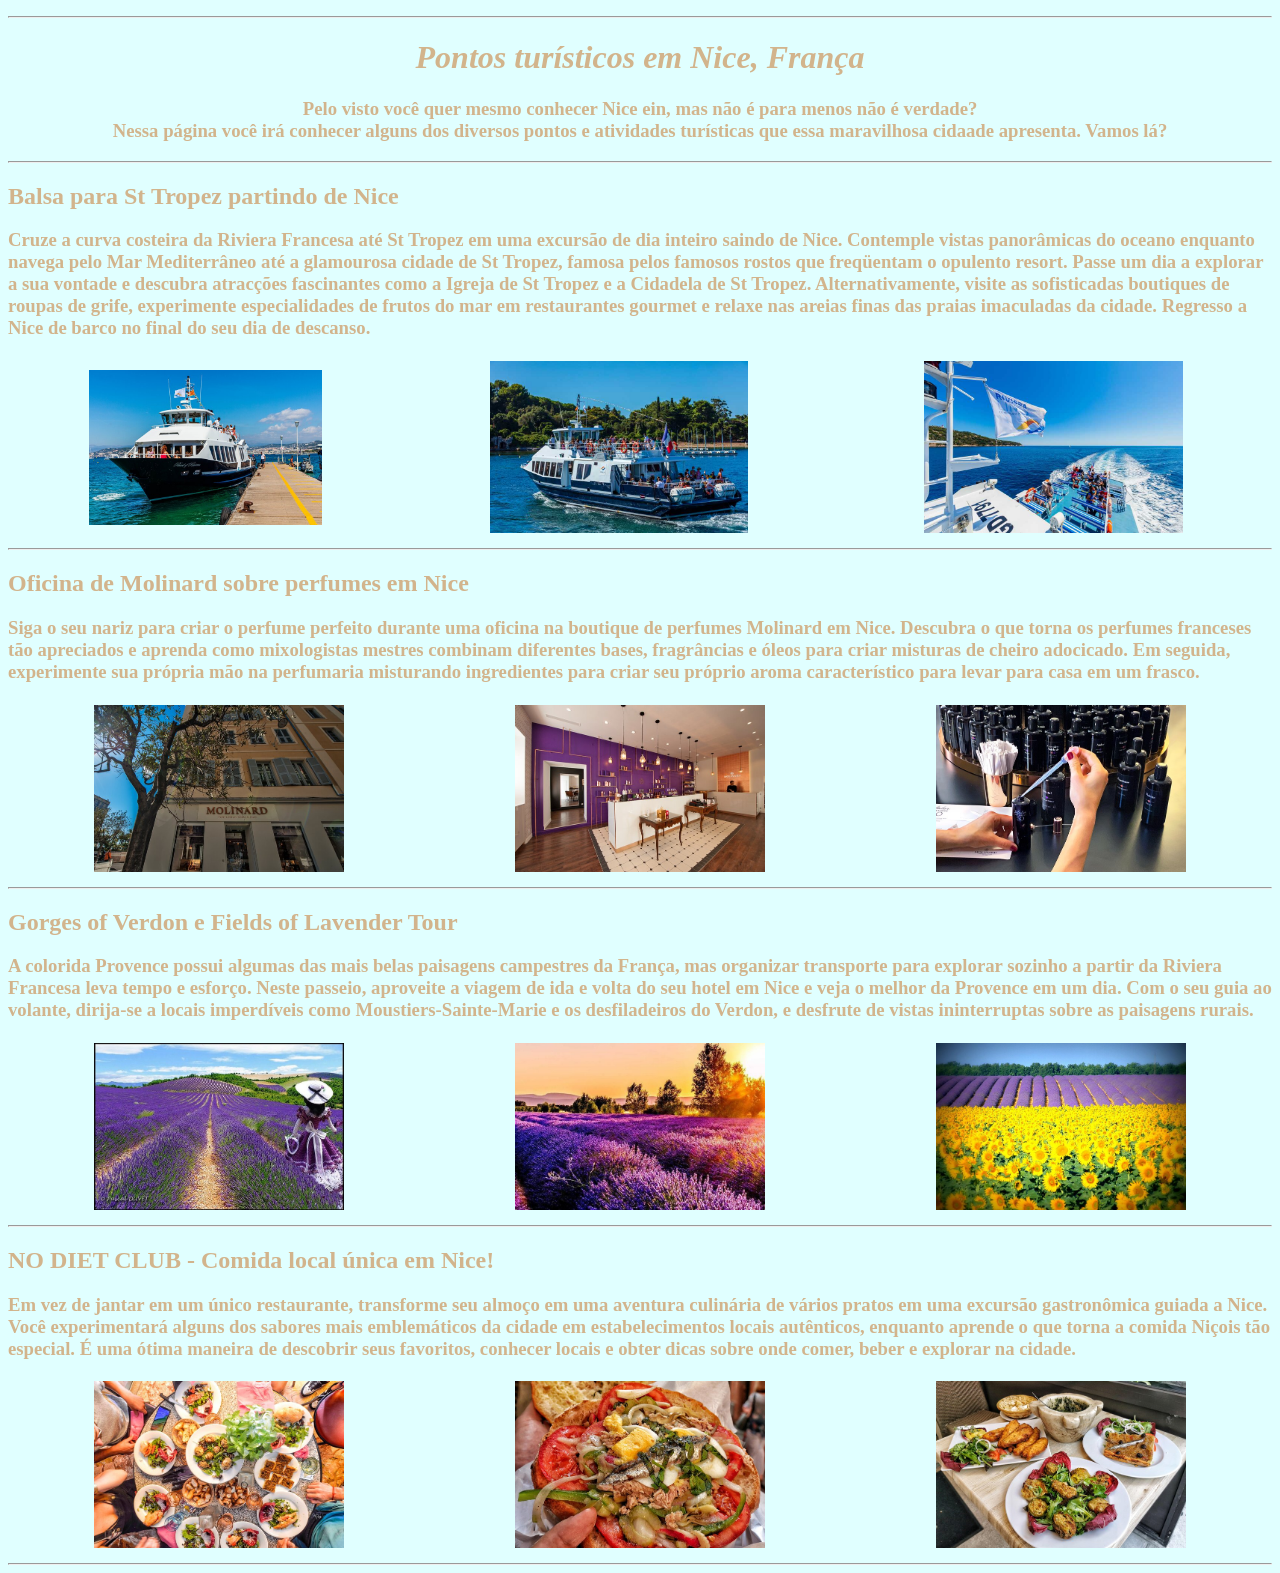
<file: Giselle_T1_lugar_que_gostaria_de_conhecer/html/pontos_turisticos.html>
<!DOCTYPE html>
<html>
<head>
    <title>Pontos e atividades =turísticas em Nice</title>
    <meta charset="utf-8"/>
</head>
<body bgcolor="#E0FFFF">
    <center>
    <p style="Font-family: Goudy Old Style, Garamond, Big Caslon, Times New Roman, serif">
    <body text="#D2B48C">
    <hr>
<h1><i>Pontos turísticos em Nice, França</i></h1></p>
<h3>Pelo visto você quer mesmo conhecer Nice ein, mas não é para menos não é verdade?<br>
    Nessa página você irá conhecer alguns dos diversos pontos e atividades turísticas que essa maravilhosa cidaade apresenta. Vamos lá?</h3>
    </center>
<hr>
<h2>Balsa para St Tropez partindo de Nice</h2>
<p><h3>Cruze a curva costeira da Riviera Francesa até St Tropez em uma excursão de dia inteiro saindo de Nice.
    Contemple vistas panorâmicas do oceano enquanto navega pelo Mar Mediterrâneo até a glamourosa cidade de St Tropez, famosa
    pelos famosos rostos que freqüentam o opulento resort. Passe um dia a explorar a sua vontade e descubra atracções fascinantes
    como a Igreja de St Tropez e a Cidadela de St Tropez. Alternativamente, visite as sofisticadas boutiques de roupas de grife,
    experimente especialidades de frutos do mar em restaurantes gourmet e relaxe nas areias finas das praias imaculadas da cidade.
    Regresso a Nice de barco no final do seu dia de descanso.
</h3></p>
<center>
<table>
    <tr align=center>
        <td><img src="../img/balsa.jpg" height="60%" width="60%"></td>
        <td><img src="../img/balsa2.jpg" height="60%" width="60%"></td>
        <td><img src="../img/balsa3.jpg" height="60%" width="60%"></td>
    </tr>

</table>
</center>

<hr>
<h2>Oficina de Molinard sobre perfumes em Nice</h2>
<p><h3>Siga o seu nariz para criar o perfume perfeito durante uma oficina na boutique de perfumes Molinard em Nice. Descubra o que torna os
    perfumes franceses tão apreciados e aprenda como mixologistas mestres combinam diferentes bases,
    fragrâncias e óleos para criar misturas de cheiro adocicado. Em seguida, experimente sua própria mão na perfumaria
    misturando ingredientes para criar seu próprio aroma característico para levar para casa em um frasco.</h3></p>

<center>
<table>
    <tr align=center>
        <td><img src="../img/oficina.jpg" height="60%" width="60%"></td>
        <td><img src="../img/oficina2.jpg" height="60%" width="60%"></td>
        <td><img src="../img/oficina3.jpg" height="60%" width="60%"></td>
    </tr>
</table>
</center>
<hr>
<h2>Gorges of Verdon e Fields of Lavender Tour</h2>
<p><h3>A colorida Provence possui algumas das mais belas paisagens campestres da França, mas organizar transporte para explorar
    sozinho a partir da Riviera Francesa leva tempo e esforço. Neste passeio, aproveite a viagem de ida e volta do seu hotel em Nice e veja 
    o melhor da Provence em um dia. Com o seu guia ao volante, dirija-se a locais imperdíveis como Moustiers-Sainte-Marie e os desfiladeiros
    do Verdon, e desfrute de vistas ininterruptas sobre as paisagens rurais.
</h3> </p>

<center>
<table>
    <tr align=center>
        <td><img src="../img/lavander.jpg" height="60%" width="60%"></td>
        <td><img src="../img/lavander2.jpg" height="60%" width="60%"></td>
        <td><img src="../img/lavander3.jpg" height="60%" width="60%"></td>
    </tr>
</table>
</center>

<hr>
<h2>NO DIET CLUB - Comida local única em Nice!</h2>
<p><h3>Em vez de jantar em um único restaurante, transforme seu almoço em uma aventura culinária
    de vários pratos em uma excursão gastronômica guiada a Nice. Você experimentará alguns dos sabores mais emblemáticos 
    da cidade em estabelecimentos locais autênticos, enquanto aprende o que torna a comida Niçois tão especial. É uma ótima maneira 
    de descobrir seus favoritos, conhecer locais e obter dicas sobre onde comer, beber e explorar na cidade.
</h3></p>

<center>
<table>
    <tr align=center>
        <td><img src="../img/nodietclub.jpg" height="60%" width="60%"></td>
        <td><img src="../img/nodietclub2.jpg" height="60%" width="60%"></td>
        <td><img src="../img/nodietclub3.jpg" height="60%" width="60%"></td>

</table>
</center>

<hr>

</body>
</html>
</file>
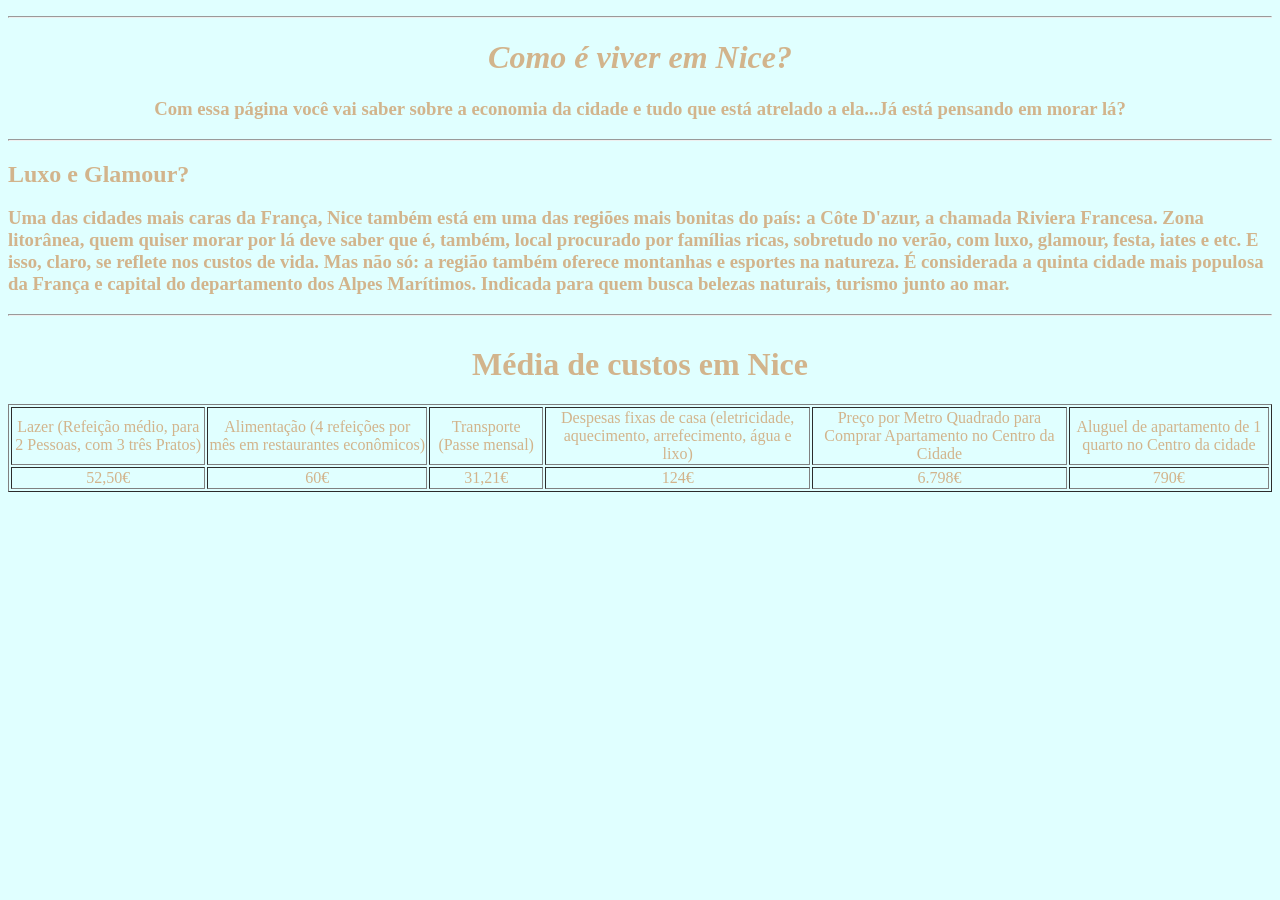
<file: Giselle_T1_lugar_que_gostaria_de_conhecer/html/viver_em_nice.html>
<!DOCTYPE html>
<html>
<head>
    <title>Como é viver em Nice?</title>
    <meta charset="utf-8"/>
</head>
<body bgcolor="#E0FFFF">
    <center>
    <p style="Font-family: Goudy Old Style, Garamond, Big Caslon, Times New Roman, serif">
    <body text="#D2B48C">
<hr>
    <h1><i>Como é viver em Nice?</i></h1>
    <h3>Com essa página você vai saber sobre a economia da cidade e tudo que está atrelado a ela...Já está pensando em morar lá?</h3>
    </center>
<hr>
<h2>Luxo e Glamour?</h2>
<p><h3>Uma das cidades mais caras da França, Nice também está em uma das regiões mais bonitas do país: a Côte D'azur, a chamada Riviera Francesa. 
    Zona litorânea, quem quiser morar por lá deve saber que é, também, local procurado por famílias ricas, sobretudo no verão, com luxo, glamour, 
    festa, iates e etc.
    E isso, claro, se reflete nos custos de vida. Mas não só: a região também oferece montanhas e esportes na natureza. É considerada a quinta 
    cidade mais populosa da França e capital do departamento dos Alpes Marítimos.
    Indicada para quem busca belezas naturais, turismo junto ao mar.</h3></p>
<hr>

<center>
<table border="1">
    <caption><h1>Média de custos em Nice</h1></caption>
    <tr align=center>
        <td>Lazer (Refeição médio, para 2 Pessoas, com 3 três Pratos)</td>
        <td>Alimentação (4 refeições por mês em restaurantes econômicos)</td>
        <td>Transporte (Passe mensal)</td>
        <td>Despesas fixas de casa (eletricidade, aquecimento, arrefecimento, água e lixo)</td>
        <td>Preço por Metro Quadrado para Comprar Apartamento no Centro da Cidade</td>
        <td>Aluguel de apartamento de 1 quarto no Centro da cidade</td>
    </tr>
    <td align=center>52,50€</td>
    <td align=center>60€</td>
    <td align=center>31,21€</td>
    <td align=center>124€</td>
    <td align=center>6.798€</td>
    <td align=center>790€</td>
</table>
</center>

</body>
</html>
</file>
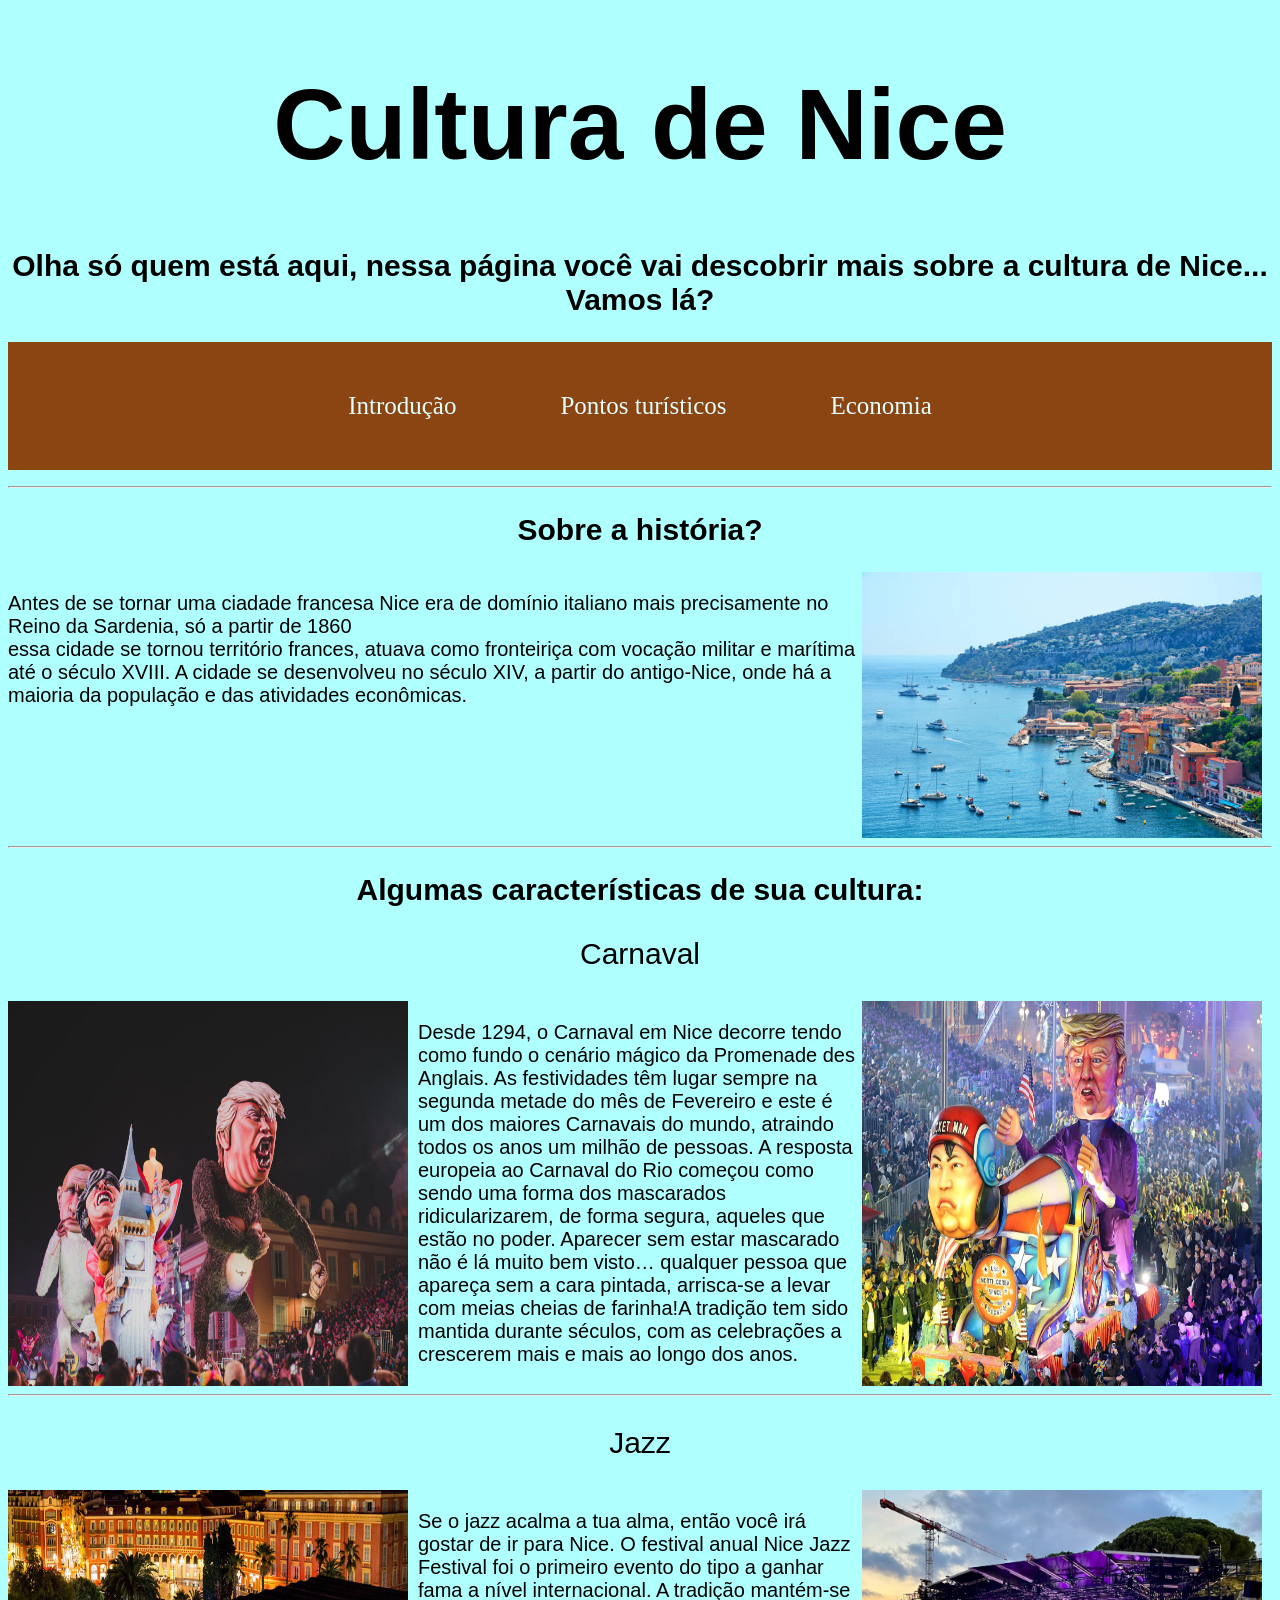
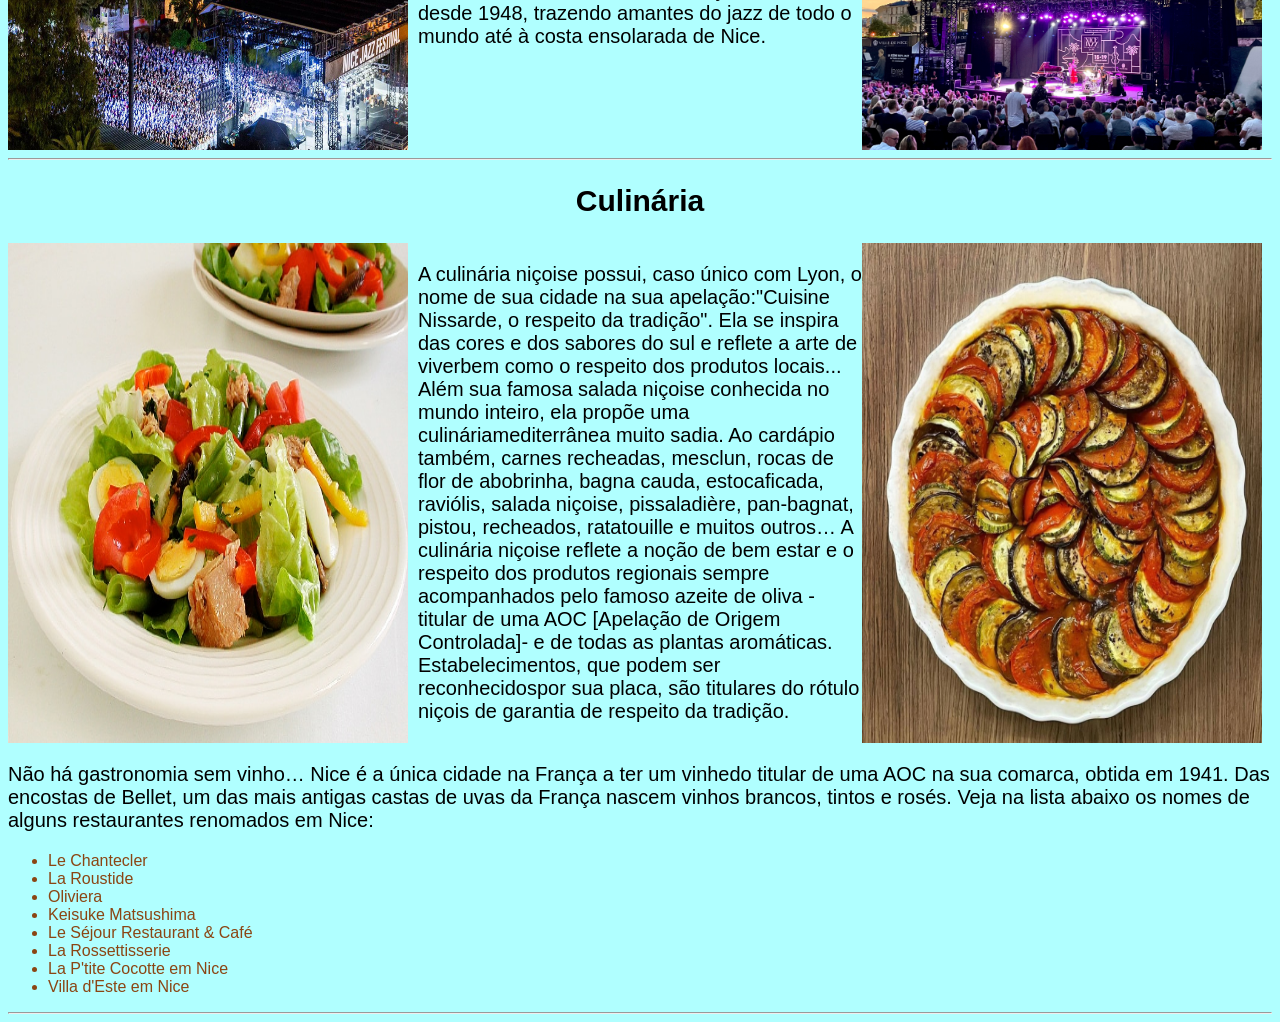
<file: Giselle_t2_Nice_estilizado/pag/cultura.html>
<!DOCTYPE html>
<html lang="pt-br">
<head>
    <meta charset="UTF-8">
    <meta name="viewport" content="width=device-width, initial-scale=1.0">
    <title>Cultura de Nice</title>
    <link rel="icon" href="../img/logo_opcao_02-removebg-preview.png">
    <link rel="stylesheet" href="../css/style_cultura.css">
</head>
<body class="back">
    <h1 class="format_do_titulo">Cultura de Nice</h1>
    <h2 class="format_do_subtitulo">Olha só quem está aqui, nessa página você vai descobrir mais sobre a cultura de Nice... Vamos lá?</h2>

    <center>
        <ul class="menu-h">
            <li class="itens-menu"><a href="../index.html" class="links">Introdução</a></li>
            <li class="itens-menu"><a href="pontos_turisticos.html" class="links">Pontos turísticos</a></li>
            <li class="itens-menu"><a href="economia.html" class="links">Economia</a></li>
        </ul>
    </center>
    <hr>
    <h2 class="format_do_subtitulo">Sobre a história?</h2>
    <div class="container">
    <p> Antes de se tornar uma ciadade francesa Nice era de domínio italiano mais precisamente no Reino da Sardenia, só a partir de 1860
        <br> essa cidade se tornou território frances, atuava como fronteiriça com vocação militar e
        marítima até o século XVIII. A cidade se desenvolveu no século XIV, a partir do antigo-Nice, onde há a maioria da população e das atividades econômicas.</p>
    <img src="../img/nice_imagem02.jpg">
    </div>
    <hr>
    <h2 class="format_do_subtitulo">Algumas características de sua cultura:</h2>
    <p class="format_do_subtitulo">Carnaval</p>
    <div class="container">
    <img src="../img/carnaval_nice2.jpg">
    <p>Desde 1294, o Carnaval em Nice decorre tendo como fundo o cenário mágico da Promenade des Anglais. 
        As festividades têm lugar sempre na segunda metade do mês de Fevereiro e este é um dos maiores Carnavais 
        do mundo, atraindo todos os anos um milhão de pessoas.
        A resposta europeia ao Carnaval do Rio começou como sendo uma forma dos mascarados ridicularizarem, de forma 
        segura, aqueles que estão no poder. Aparecer sem estar mascarado não é lá muito bem visto… qualquer pessoa que apareça 
        sem a cara pintada, arrisca-se a levar com meias cheias de farinha!A tradição tem sido mantida durante séculos, com as 
        celebrações a crescerem mais e mais ao longo dos anos.</p>
    <img src="../img/carnaval_nice.jpg">
    </div>
    <hr>
    <p class="format_do_subtitulo">Jazz</p>
    <div class="container">
        <img src="../img/nice_jazz_festival.jpg">
        <p>Se o jazz acalma a tua alma, então você irá gostar de ir para Nice. O festival anual Nice Jazz Festival 
            foi o primeiro evento do tipo a ganhar fama a nível internacional. A tradição mantém-se desde 1948, 
            trazendo amantes do jazz de todo o mundo até à costa ensolarada de Nice.</p>
        <img src="../img/nice_jazz_festival2.jpg">
    </div>
    <hr>
    <h2 class="format_do_subtitulo"> Culinária</h2>
    <div class="container">
        <img src="../img/Salada-nicoise.jpg" title="salada nicoise" alt="salada nicoise">
        <p> A culinária niçoise possui, caso único com Lyon, o nome de sua cidade na sua apelação:"Cuisine Nissarde, o respeito da tradição".
            Ela se inspira das cores e dos sabores do sul e reflete a arte de viverbem como o respeito dos produtos locais... Além sua famosa salada niçoise
            conhecida no mundo inteiro, ela propõe uma culináriamediterrânea muito sadia. Ao cardápio também, carnes recheadas, mesclun, rocas de flor de abobrinha,
            bagna cauda, estocaficada, raviólis, salada niçoise, pissaladière, pan-bagnat, pistou, recheados, ratatouille e muitos outros…
            A culinária niçoise reflete a noção de bem estar e o respeito dos produtos regionais sempre acompanhados pelo famoso azeite de oliva -titular de uma AOC
            [Apelação de Origem Controlada]- e de todas as plantas aromáticas. Estabelecimentos, que podem ser reconhecidospor sua placa, são titulares do rótulo niçois
            de garantia de respeito da tradição.</p>
        <img src="../img/Ratatouille_gallery.jpg" title="ratatouille" alt="ratatouille">
    </div>
    <p>Não há gastronomia sem vinho… Nice é a única cidade na França a ter um vinhedo titular de uma AOC na sua comarca, obtida em 1941.
        Das encostas de Bellet, um das mais antigas castas de uvas da França nascem vinhos brancos, tintos e rosés.
        Veja na lista abaixo os nomes de alguns restaurantes renomados em Nice:</p>
        <ul class="lista">
            <li>Le Chantecler</li>
            <li>La Roustide</li>
            <li>Oliviera</li>
            <li>Keisuke Matsushima</li>
            <li>Le Séjour Restaurant & Café</li>
            <li>La Rossettisserie</li>
            <li>La P'tite Cocotte em Nice</li>
            <li>Villa d'Este em Nice</li>
        </ul>
    <hr>
</body>
</html>
</file>
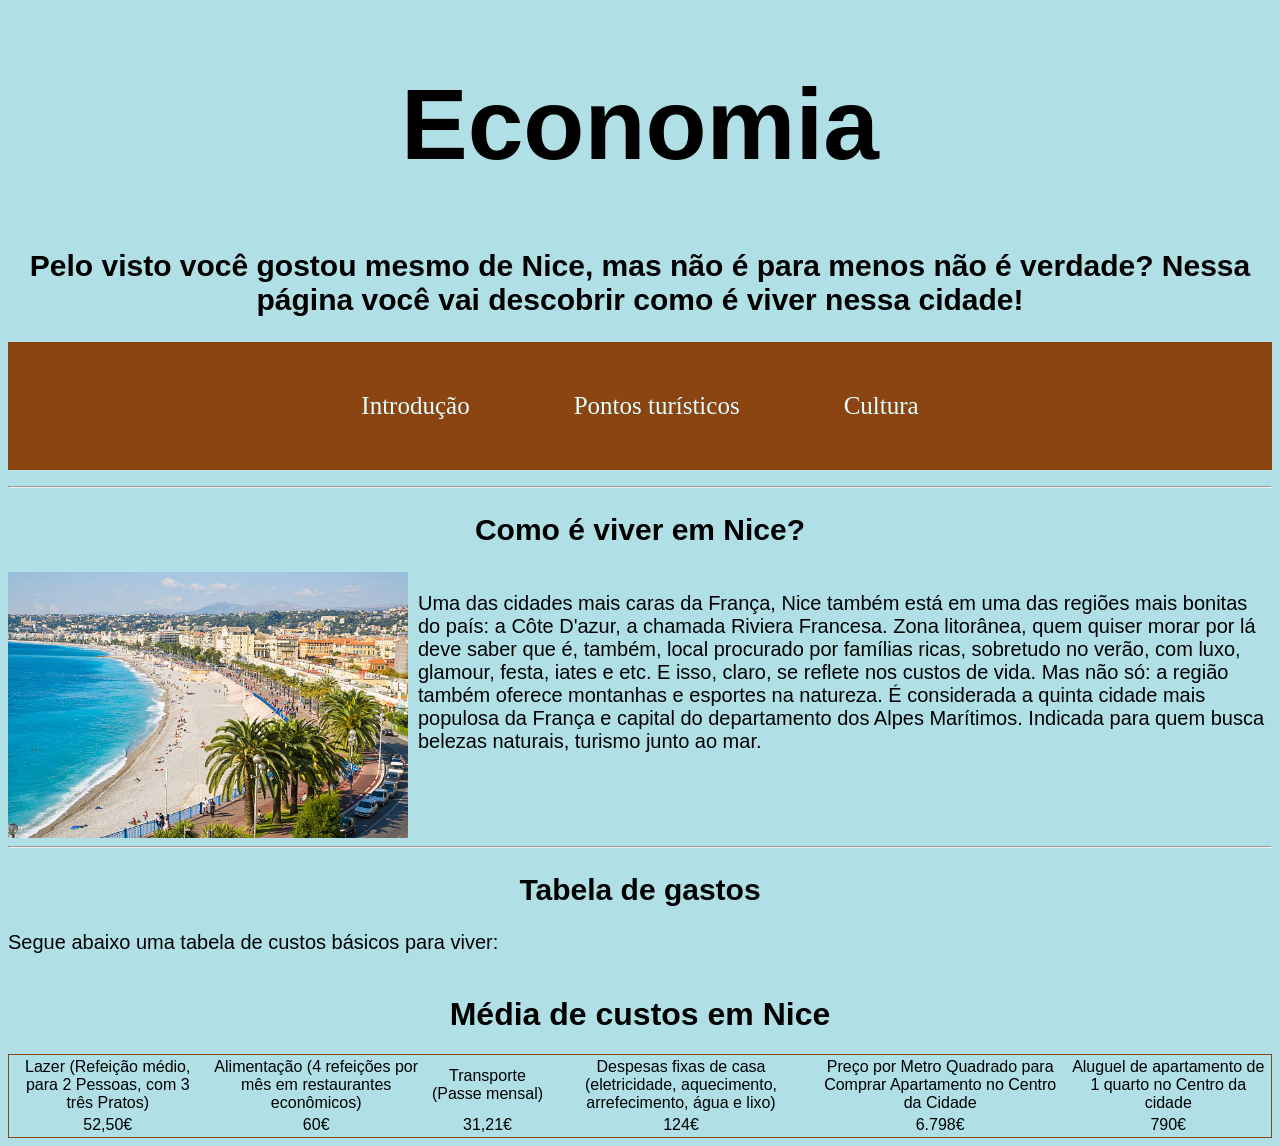
<file: Giselle_t2_Nice_estilizado/pag/economia.html>
<!DOCTYPE html>
<html lang="pt-br">
<head>
    <meta charset="UTF-8">
    <meta name="viewport" content="width=device-width, initial-scale=1.0">
    <link rel="icon" href="../img/logo_opcao_02-removebg-preview.png">
    <link rel="stylesheet" href="../css/economia.css">
    <title>Economia</title>
</head>
<body class="back">
    <h1 class="format_do_titulo">Economia</h1>
    <h2 class="format_do_subtitulo">Pelo visto você gostou mesmo de Nice, mas não é para menos não é verdade? Nessa página você vai descobrir como é viver nessa cidade!</h2>

    <center>
        <ul class="menu-h">
            <li class="itens-menu"><a href="../index.html" class="links">Introdução</a></li>
            <li class="itens-menu"><a href="pontos_turisticos.html" class="links">Pontos turísticos</a></li>
            <li class="itens-menu"><a href="cultura.html" class="links">Cultura</a></li>

        </ul>
    </center>
    <hr>
    <h2 class="format_do_subtitulo"> Como é viver em Nice?</h2>

    <div class="container">
    <img src="../img/nice_imagem01.jpg">
    <p>Uma das cidades mais caras da França, Nice também está em uma das regiões mais bonitas do país: a Côte D'azur, a chamada Riviera Francesa. 
        Zona litorânea, quem quiser morar por lá deve saber que é, também, local procurado por famílias ricas, sobretudo no verão, com luxo, glamour, 
        festa, iates e etc.
        E isso, claro, se reflete nos custos de vida. Mas não só: a região também oferece montanhas e esportes na natureza. É considerada a quinta 
        cidade mais populosa da França e capital do departamento dos Alpes Marítimos.
        Indicada para quem busca belezas naturais, turismo junto ao mar.</p>
    </div>
    <hr>
    <h2 class="format_do_subtitulo">Tabela de gastos</h2>
    <p>Segue abaixo uma tabela de custos básicos para viver:</p>
    <div class="itens-tabela">
    <table class="tabela-gastos">
        <caption><h1>Média de custos em Nice</h1></caption>
        <tr class="tabela-gastos">
            <td>Lazer (Refeição médio, para 2 Pessoas, com 3 três Pratos)</td>
            <td>Alimentação (4 refeições por mês em restaurantes econômicos)</td>
            <td>Transporte (Passe mensal)</td>
            <td>Despesas fixas de casa (eletricidade, aquecimento, arrefecimento, água e lixo)</td>
            <td>Preço por Metro Quadrado para Comprar Apartamento no Centro da Cidade</td>
            <td>Aluguel de apartamento de 1 quarto no Centro da cidade</td>
        </tr>
        <td>52,50€</td>
        <td>60€</td>
        <td>31,21€</td>
        <td>124€</td>
        <td>6.798€</td>
        <td>790€</td>
    </table>
    </div>
</body>
</html>
</file>
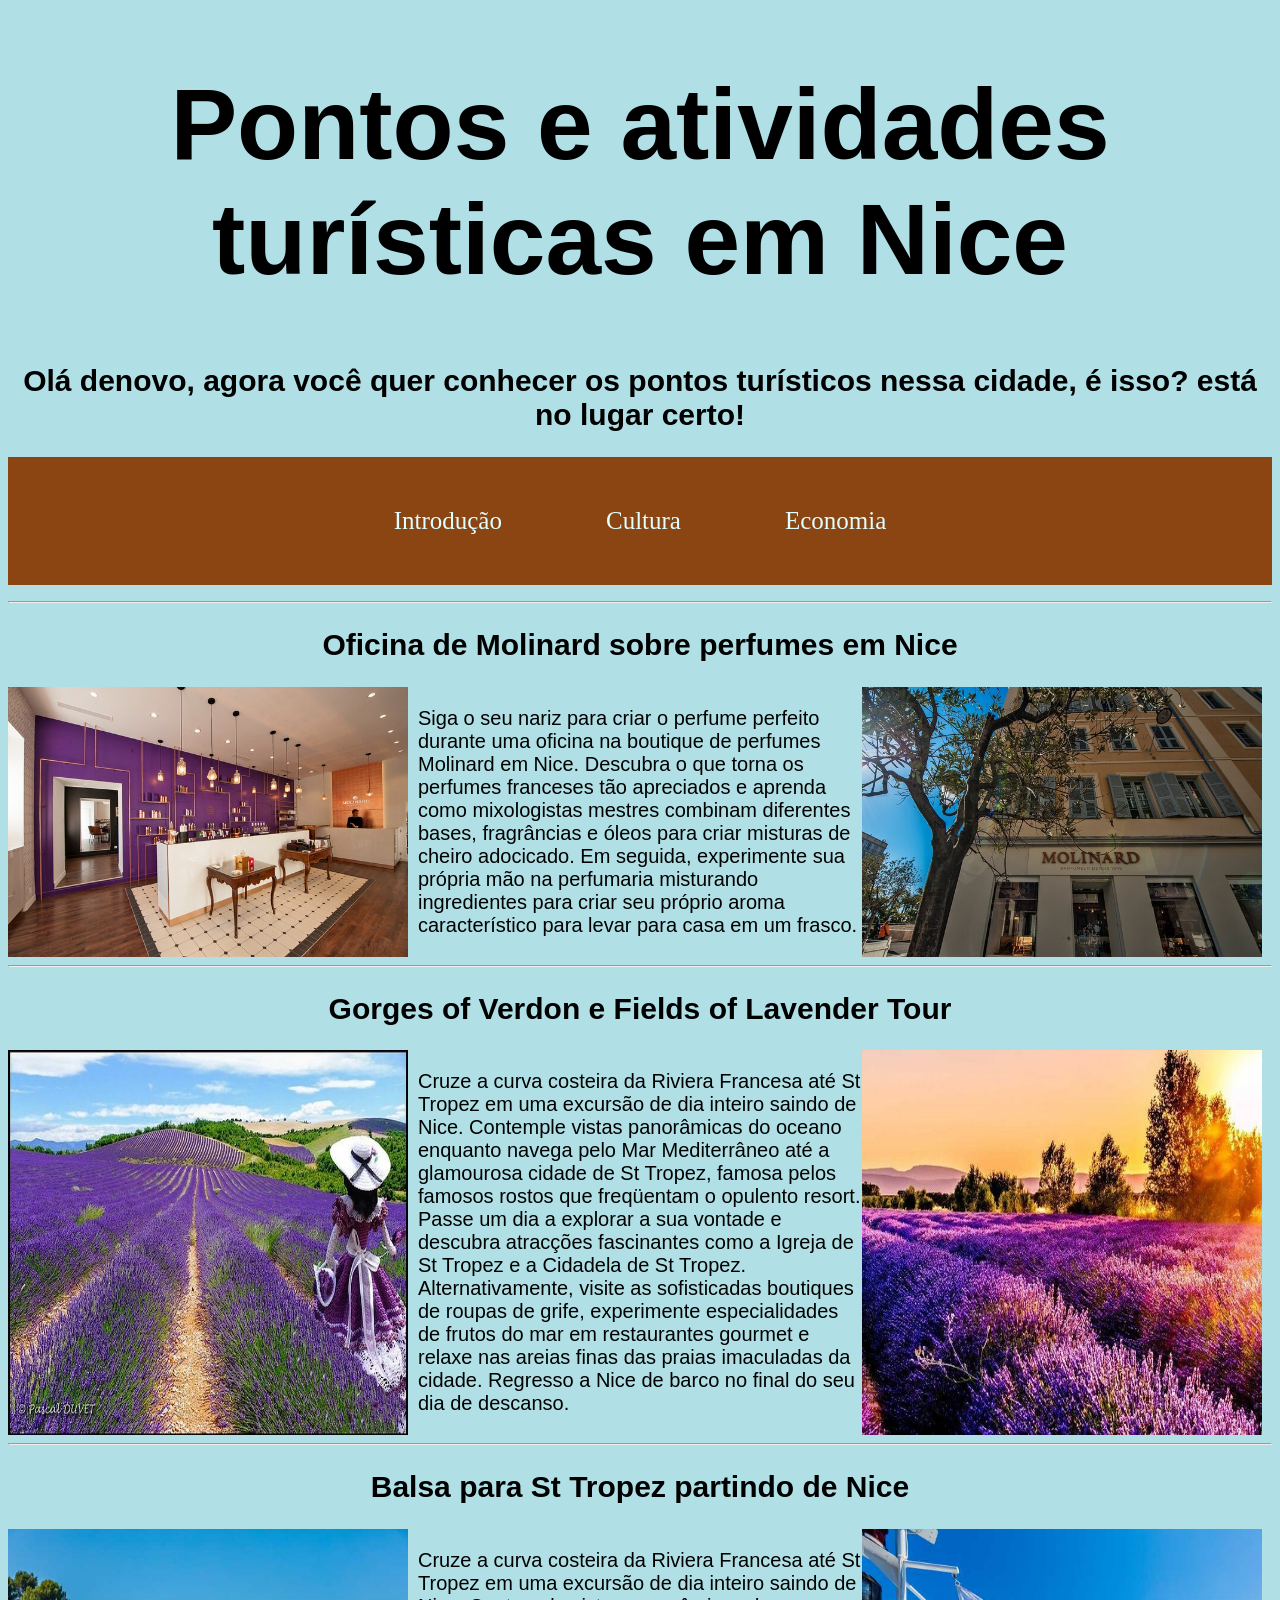
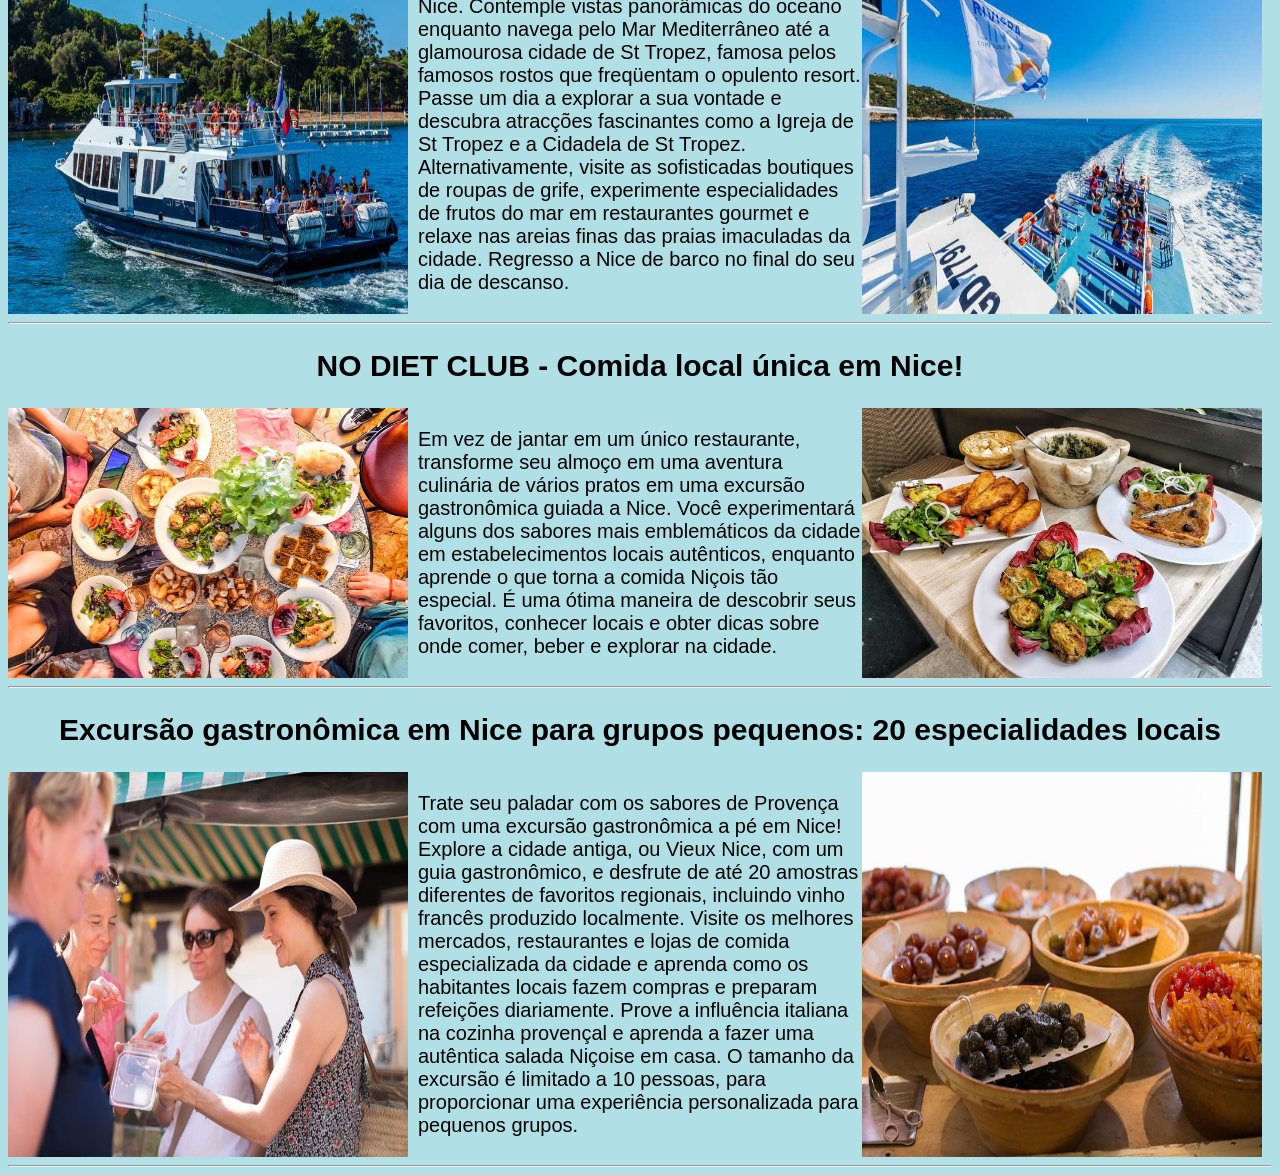
<file: Giselle_t2_Nice_estilizado/pag/pontos_turisticos.html>
<!DOCTYPE html>
<html lang="pt-br">
<head>
    <meta charset="UTF-8">
    <meta name="viewport" content="width=device-width, initial-scale=1.0">
    <title>Pontos turísticos</title>
    <link rel="icon" href="../img/logo_opcao_02-removebg-preview.png">
    <link rel="stylesheet" href="../css/style_pontos_turisticos.css">
</head>
<body class="back">
    <h1 class="format_do_titulo"> Pontos e atividades turísticas em Nice</h1>
    <h2 class="format_do_subtitulo">Olá denovo, agora você quer conhecer os pontos turísticos nessa cidade, é isso? está no lugar certo!</h2>
    <center>
        <ul class="menu-h">
            <li class="itens-menu"><a href="../index.html" class="links">Introdução</a></li>
            <li class="itens-menu"><a href="cultura.html" class="links">Cultura</a></li>
            <li class="itens-menu"><a href="economia.html" class="links">Economia</a></li>
        </ul>
    </center>
        <hr>
        <h2 class="format_do_subtitulo">Oficina de Molinard sobre perfumes em Nice</h2>
        <div class="container">
            <img src="../img/oficina2.jpg">
            <p>Siga o seu nariz para criar o perfume perfeito durante uma oficina na boutique de perfumes Molinard em Nice. Descubra o que torna os
                perfumes franceses tão apreciados e aprenda como mixologistas mestres combinam diferentes bases,
                fragrâncias e óleos para criar misturas de cheiro adocicado. Em seguida, experimente sua própria mão na perfumaria
                misturando ingredientes para criar seu próprio aroma característico para levar para casa em um frasco.</p>
                <img src="../img/oficina.jpg">
        </div>
        <hr>
        <h2 class="format_do_subtitulo">Gorges of Verdon e Fields of Lavender Tour</h2>
        <div class="container">
            <img src="../img/lavander.jpg">
            <p>Cruze a curva costeira da Riviera Francesa até St Tropez em uma excursão de dia inteiro saindo de Nice.
                Contemple vistas panorâmicas do oceano enquanto navega pelo Mar Mediterrâneo até a glamourosa cidade de St Tropez, famosa
                pelos famosos rostos que freqüentam o opulento resort. Passe um dia a explorar a sua vontade e descubra atracções fascinantes
                como a Igreja de St Tropez e a Cidadela de St Tropez. Alternativamente, visite as sofisticadas boutiques de roupas de grife,
                experimente especialidades de frutos do mar em restaurantes gourmet e relaxe nas areias finas das praias imaculadas da cidade.
                Regresso a Nice de barco no final do seu dia de descanso.</p>
            <img src="../img/lavander2.jpg">
        </div>
        <hr>
        <h2 class="format_do_subtitulo">Balsa para St Tropez partindo de Nice</h2>
        <div class="container">
            <img src="../img/balsa2.jpg">
            <p>Cruze a curva costeira da Riviera Francesa até St Tropez em uma excursão de dia inteiro saindo de Nice.
                Contemple vistas panorâmicas do oceano enquanto navega pelo Mar Mediterrâneo até a glamourosa cidade de St Tropez, famosa
                pelos famosos rostos que freqüentam o opulento resort. Passe um dia a explorar a sua vontade e descubra atracções fascinantes
                como a Igreja de St Tropez e a Cidadela de St Tropez. Alternativamente, visite as sofisticadas boutiques de roupas de grife,
                experimente especialidades de frutos do mar em restaurantes gourmet e relaxe nas areias finas das praias imaculadas da cidade.
                Regresso a Nice de barco no final do seu dia de descanso.</p>
            <img src="../img/balsa3.jpg">
        </div>
        <hr>
        <h2 class="format_do_subtitulo">NO DIET CLUB - Comida local única em Nice!</h2>
        <div class="container">
            <img src="../img/nodietclub.jpg">
            <p>Em vez de jantar em um único restaurante, transforme seu almoço em uma aventura culinária
                de vários pratos em uma excursão gastronômica guiada a Nice. Você experimentará alguns dos sabores mais emblemáticos 
                da cidade em estabelecimentos locais autênticos, enquanto aprende o que torna a comida Niçois tão especial. É uma ótima maneira 
                de descobrir seus favoritos, conhecer locais e obter dicas sobre onde comer, beber e explorar na cidade.</p>
            <img src="../img/nodietclub3.jpg">
        </div>
        <hr>
        <h2 class="format_do_subtitulo">Excursão gastronômica em Nice para grupos pequenos: 20 especialidades locais</h2>
        <div class="container">
            <img src="../img/excursão_gastronomica1.jpg">
            <p>Trate seu paladar com os sabores de Provença com uma excursão gastronômica a pé em Nice! 
                Explore a cidade antiga, ou Vieux Nice, com um guia gastronômico, e desfrute de até 20 
                amostras diferentes de favoritos regionais, incluindo vinho francês produzido localmente. 
                Visite os melhores mercados, restaurantes e lojas de comida especializada da cidade e aprenda 
                como os habitantes locais fazem compras e preparam refeições diariamente. Prove a influência 
                italiana na cozinha provençal e aprenda a fazer uma autêntica salada Niçoise em casa. O tamanho 
                da excursão é limitado a 10 pessoas, para proporcionar uma experiência personalizada para pequenos grupos.</p>
            <img src="../img/excursão_gastronomica2.jpg">
        </div>
        <hr>
</body>
</html>
</file>
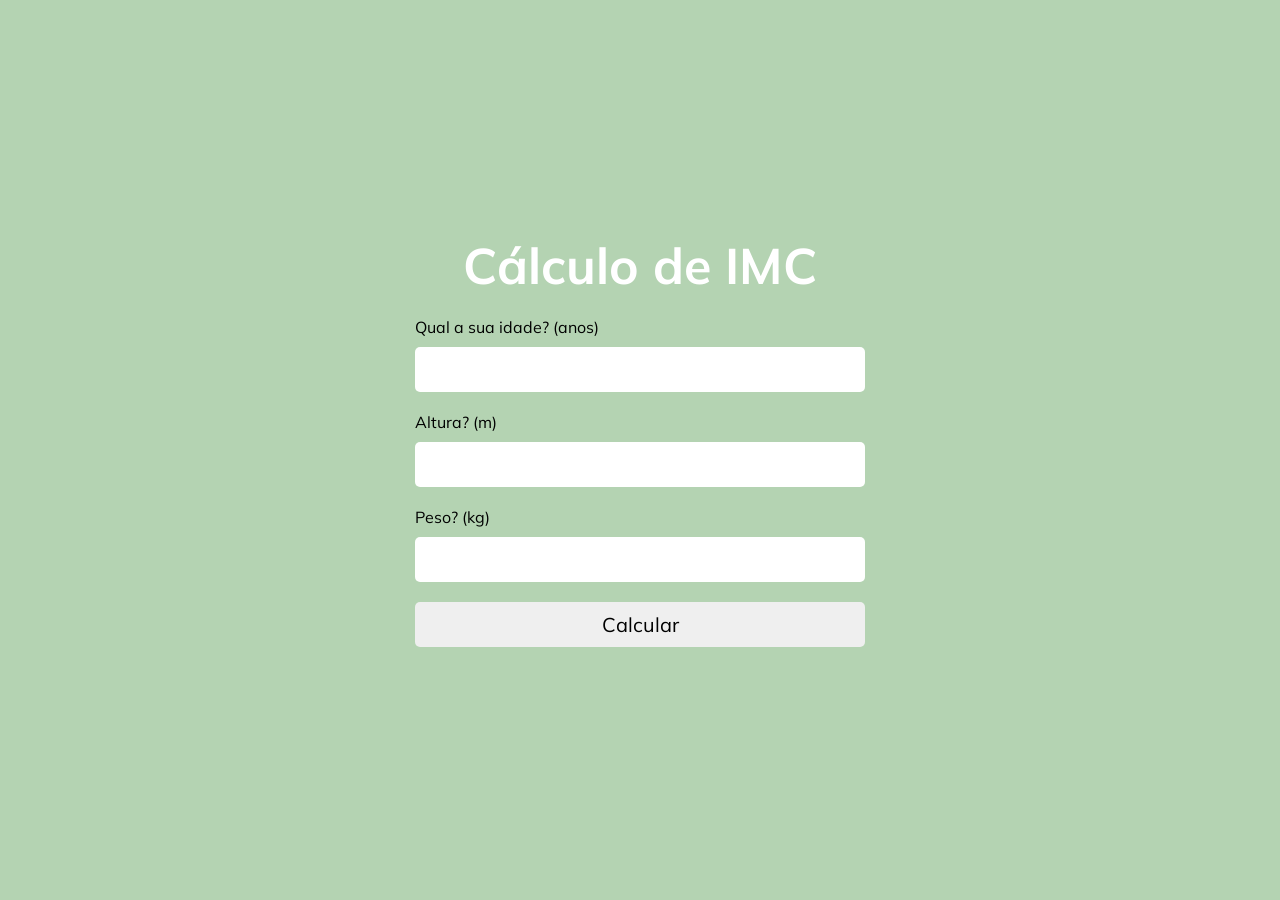
<file: habitos-saudaveis/Giselle-Estevam-T4-habitos-saudaveis/calculadora-imc.html>
<!DOCTYPE html>
<html lang="pt-br">
<head>
    <meta charset="UTF-8">
    <meta name="viewport" content="width=device-width, initial-scale=1.0">
    <title>Calculadora de IMC</title>
    <link rel="stylesheet" href="style-calc.css">
    <!-- FONTES GOOGLE -->
    <link rel="preconnect" href="https://fonts.googleapis.com">
    <link rel="preconnect" href="https://fonts.gstatic.com" crossorigin>
    <link href="https://fonts.googleapis.com/css2?family=Mulish:ital,wght@0,200;0,300;0,400;0,500;0,600;0,700;0,800;0,900;0,1000;1,200;1,300;1,400;1,500;1,600;1,700;1,800;1,900;1,1000&display=swap" rel="stylesheet">
    <!-- FIM FONTES GOOGLE -->
</head>
<body>
    <main>
        <h2 class="subtitulo"> Cálculo de IMC </h2>

        <div class="divIdade">
            <label for="idade">Qual a sua idade? (anos)</label>
            <input type="number" id="idade">
        </div>

        <div class="divAltura">
            <label for="altura">Altura? (m)</label>
            <input type="number" id="altura">
        </div>

        <div class="divPeso">
            <label for="peso">Peso? (kg)</label>
            <input type="number" id="peso">
        </div>

        <div class="divCalcular-button">
            <button onclick="calcula_imc()"> Calcular </button>
        </div>

        <span id="resultado"></span>

    </main>
    <script src="MyScript.js"></script>
</body>
</html>
</file>
<file: Giselle_t2_Nice_estilizado/css/style.css>
.format_do_titulo {
    Font-family: Lucida Sans, Helvetica, Arial, sans-serif;
    font-size: 100px;
    text-align: center;
}


.format_do_subtitulo {
    Font-family: Lucida Sans, Helvetica, Arial, sans-serif;
    text-align: center;
    font-size: 30px;
}

.menu-h {
    list-style: none;
    padding: 0;
    background-color: #8B4513;
}
.itens-menu {
    display: inline;
}

.links {
    color: #E0FFFF;
    text-decoration: none;
    padding: 50px;
    display: inline-block;
    font-size: 25px;
}

.back {
    background-color:#E0FFFF;;
}

.container {
    display: flex;
}

img {
    width: 400px;
    margin-right: 10px;

}
p {
    font-family: Lucida Sans, Helvetica, Arial, sans-serif;
    font-size: 20px;
}
</file>
<file: habitos-saudaveis/Giselle-Estevam-T4-habitos-saudaveis/style.css>
* {
    margin: 0;
    font-family: 'Mulish', sans-serif;
}

html {
    scroll-behavior: smooth;
}


nav ul {
    list-style: none;
    display: flex;
    align-items: center;
    justify-content: center;
    gap: 2rem;
    position: fixed;
    background-color: #fff;
    height: 4rem;
    width: 100%;
    box-shadow: 0px 2px 4px #b4d3b2;
}

nav ul li a{
    text-decoration: none;
    color:#000;
    margin: 0 1rem;
    text-align: center;
}

nav ul li a:hover {
    color: #00000079;
}

section {
    min-height: 100vh;
    padding-top: 5rem;
}

#introducao {
    text-align: center;
    background-color: #8bb588c2;
    padding-bottom: 1rem;
}

#introducao h1{
    font-size: 50px;
    padding-bottom: 1rem;
}

#introducao h2{
    font-size: 30px;
    padding-bottom: 1rem;
}

#introducao h3{
    font-size: 25px;
    padding-bottom: 1rem;
}

#introducao p{
    font-size: 20px;
    padding-bottom: 1rem;
}

.container {
    display: flex;
}

.text-metas, .text-planos, .text-pausas{
    flex: 1;
    padding: 10px;
    border: 1px solid #fff;
}

.imagem img{
    border-radius: 10px;
    box-shadow: #fff;
}

#habitos_saudaveis {
    background-color: #a3cda0;
    text-align: center;
    padding-bottom: 1rem;
}

#habitos_saudaveis h1{
    font-size: 50px;
    padding-bottom: 1rem;
}

#habitos_saudaveis h2{
    font-size: 30px;
    padding-bottom: 1rem;
}

#habitos_saudaveis h3{
    font-size: 25px;
    padding-bottom: 1rem;
}

#habitos_saudaveis p{
    font-size: 20px;
    padding-bottom: 1rem;
}

.text-esquerda {
    text-align: left;
}


#calcular_imc {
    background-color: #b4d3b2;
    text-align: center;
    padding-bottom: 1rem;
}

#calcular_imc h1{
    font-size: 50px;
    padding-bottom: 1rem;
}

#calcular_imc h2{
    font-size: 30px;
    padding-bottom: 1rem;
}

#calcular_imc h3{
    font-size: 25px;
    padding-bottom: 1rem;
}

#calcular_imc p{
    font-size: 20px;
    padding-bottom: 1rem;
}

body {
    background-color: #a8ca7e;
}
</file>
<file: trabalho_final/Giselle-Estevam-TF-LojaVirtual/assets/css/noscript.css>
/*
	Dimension by HTML5 UP
	html5up.net | @ajlkn
	Free for personal and commercial use under the CCA 3.0 license (html5up.net/license)
*/

/* BG */

	body.is-preload #bg:before {
		background-color: transparent;
	}

/* Header */

	body.is-preload #header {
		-moz-filter: none;
		-webkit-filter: none;
		-ms-filter: none;
		filter: none;
	}

		body.is-preload #header > * {
			opacity: 1;
		}

		body.is-preload #header .content .inner {
			max-height: none;
			padding: 3rem 2rem;
			opacity: 1;
		}

/* Main */

	#main article {
		opacity: 1;
		margin: 4rem 0 0 0;
	}
</file>
<file: Giselle_t2_Nice_estilizado/css/style_cultura.css>
.format_do_titulo {
    Font-family: Lucida Sans, Helvetica, Arial, sans-serif;
    font-size: 100px;
    text-align: center;
}


.format_do_subtitulo {
    Font-family: Lucida Sans, Helvetica, Arial, sans-serif;
    text-align: center;
    font-size: 30px;
}

.menu-h {
    list-style: none;
    padding: 0;
    background-color: #8B4513;
}
.itens-menu {
    display: inline;
}

.links {
    color:#E0FFFF;
    text-decoration: none;
    padding: 50px;
    display: inline-block;
    font-size: 25px;
}

.back {
    background-color:#b0ffff;
}

.container {
    display: flex;
}

img {
    width: 400px;
    margin-right: 10px;

}
p {
    font-family: Lucida Sans, Helvetica, Arial, sans-serif;
    font-size: 20px;
}

.lista {
    Font-family: Lucida Sans, Helvetica, Arial, sans-serif;
    color: #8B4513;
}
</file>
<file: Giselle_t2_Nice_estilizado/css/economia.css>
.format_do_titulo {
    Font-family: Lucida Sans, Helvetica, Arial, sans-serif;
    font-size: 100px;
    text-align: center;
}


.format_do_subtitulo {
    Font-family: Lucida Sans, Helvetica, Arial, sans-serif;
    text-align: center;
    font-size: 30px;
}

.menu-h {
    list-style: none;
    padding: 0;
    background-color: #8B4513;
}
.itens-menu {
    display: inline;
}

.links {
    color: #E0FFFF;
    text-decoration: none;
    padding: 50px;
    display: inline-block;
    font-size: 25px;
}

.back {
    background-color:#B0E0E6;
}

.container {
    display: flex;
}

img {
    width: 400px;
    margin-right: 10px;

}
p {
    font-family: Lucida Sans, Helvetica, Arial, sans-serif;
    font-size: 20px;
}

.tabela-gastos {
    font-family: Lucida Sans, Helvetica, Arial, sans-serif;
    border: 1px solid #8B4513;
}

.itens-tabela {
    font-family: Lucida Sans, Helvetica, Arial, sans-serif;
    text-align: center;
}
</file>
<file: Giselle_t2_Nice_estilizado/css/style_pontos_turisticos.css>
.format_do_titulo {
    Font-family: Lucida Sans, Helvetica, Arial, sans-serif;
    font-size: 100px;
    text-align: center;
}


.format_do_subtitulo {
    Font-family: Lucida Sans, Helvetica, Arial, sans-serif;
    text-align: center;
    font-size: 30px;
}

.menu-h {
    list-style: none;
    padding: 0;
    background-color: #8B4513;
}
.itens-menu {
    display: inline;
}

.links {
    color: #E0FFFF;
    text-decoration: none;
    padding: 50px;
    display: inline-block;
    font-size: 25px;
}

.back {
    background-color:#B0E0E6;
}

.container {
    display: flex;
}

img {
    width: 400px;
    margin-right: 10px;

}
p {
    font-family: Lucida Sans, Helvetica, Arial, sans-serif;
    font-size: 20px;
}
</file>
<file: habitos-saudaveis/Giselle-Estevam-T4-habitos-saudaveis/style-calc.css>
* {
    font-family: 'Mulish', sans-serif;
    margin: 0;
    padding: 0;
    box-sizing: border-box;
}

.titulo {
    color: #fff;
    font-size: 100px;
    text-align: center;

}

.subtitulo {
    color: #fff;
    font-size: 50px;
    text-align: center;
}


body {
    width: 100vw;
    height: 100vh;
    display: flex;
    justify-content: center;
    background-color: #b4d3b2;
}

main {
    width: 500px;
    display: flex;
    justify-content: center;
    align-items: center;
    flex-direction: column;
    gap: 20px;
    
}

.divIdade, .divAltura, .divPeso, .divCalcular-button {
    width: 90%;
    display: flex;
    flex-direction: column;
    gap: 10px
}

input, button {
    padding: 10px;
    font-size: 20px;
    outline: none;
    border: #fff;
    border-radius: 5px;
}

button {
    cursor:pointer;
    color: #000;
}

.resultado-container {
    text-align: center; 
    display: flex;
    flex-direction: column;
    align-items: center;
    gap: 10px;
}

@media (max-width: 500px) {
    body, input, button {
        font-size: 15px;
    }
}
</file>
<file: trabalho_final/Giselle-Estevam-TF-LojaVirtual/assets/css/main.css>
@import url(fontawesome-all.min.css);
@import url("https://fonts.googleapis.com/css?family=Source+Sans+Pro:300italic,600italic,300,600");

/*
	Dimension by HTML5 UP
	html5up.net | @ajlkn
	Free for personal and commercial use under the CCA 3.0 license (html5up.net/license)
*/

html, body, div, span, applet, object,
iframe, h1, h2, h3, h4, h5, h6, p, blockquote,
pre, a, abbr, acronym, address, big, cite,
code, del, dfn, em, img, ins, kbd, q, s, samp,
small, strike, strong, sub, sup, tt, var, b,
u, i, center, dl, dt, dd, ol, ul, li, fieldset,
form, label, legend, table, caption, tbody,
tfoot, thead, tr, th, td, article, aside,
canvas, details, embed, figure, figcaption,
footer, header, hgroup, menu, nav, output, ruby,
section, summary, time, mark, audio, video {
	margin: 0;
	padding: 0;
	border: 0;
	font-size: 100%;
	font: inherit;
	vertical-align: baseline;}

article, aside, details, figcaption, figure,
footer, header, hgroup, menu, nav, section {
	display: block;}

body {
	line-height: 1;
}

ol, ul {
	list-style: none;
}

blockquote, q {
	quotes: none;
}

	blockquote:before, blockquote:after, q:before, q:after {
		content: '';
		content: none;
	}

table {
	border-collapse: collapse;
	border-spacing: 0;
}

body {
	-webkit-text-size-adjust: none;
}

mark {
	background-color: transparent;
	color: inherit;
}

input::-moz-focus-inner {
	border: 0;
	padding: 0;
}

input, select, textarea {
	-moz-appearance: none;
	-webkit-appearance: none;
	-ms-appearance: none;
	appearance: none;
}

/* Basic */

	@-ms-viewport {
		width: device-width;
	}

	@media screen and (max-width: 480px) {

		html, body {
			min-width: 320px;
		}

	}

	html {
		box-sizing: border-box;
	}

	*, *:before, *:after {
		box-sizing: inherit;
	}

	body {
		background: #ddace5;
	}

		body.is-preload *, body.is-preload *:before, body.is-preload *:after {
			-moz-animation: none !important;
			-webkit-animation: none !important;
			-ms-animation: none !important;
			animation: none !important;
			-moz-transition: none !important;
			-webkit-transition: none !important;
			-ms-transition: none !important;
			transition: none !important;
		}

/* Type */

	html {
		font-size: 16pt;
	}

		@media screen and (max-width: 1680px) {

			html {
				font-size: 12pt;
			}

		}

		@media screen and (max-width: 736px) {

			html {
				font-size: 11pt;
			}

		}

		@media screen and (max-width: 360px) {

			html {
				font-size: 10pt;
			}

		}

	body, input, select, textarea {
		color: #ffffff;
		font-family: "Source Sans Pro", sans-serif;
		font-weight: 300;
		font-size: 1rem;
		line-height: 1.65;
	}

	a {
		-moz-transition: color 0.2s ease-in-out, background-color 0.2s ease-in-out, border-bottom-color 0.2s ease-in-out;
		-webkit-transition: color 0.2s ease-in-out, background-color 0.2s ease-in-out, border-bottom-color 0.2s ease-in-out;
		-ms-transition: color 0.2s ease-in-out, background-color 0.2s ease-in-out, border-bottom-color 0.2s ease-in-out;
		transition: color 0.2s ease-in-out, background-color 0.2s ease-in-out, border-bottom-color 0.2s ease-in-out;
		border-bottom: dotted 1px rgba(255, 255, 255, 0.5);
		text-decoration: none;
		color: inherit;
	}

		a:hover {
			border-bottom-color: transparent;
		}

	strong, b {
		color: #ffffff;
		font-weight: 600;
	}

	em, i {
		font-style: italic;
	}

	p {
		margin: 0 0 2rem 0;
	}

	h1, h2, h3, h4, h5, h6 {
		color: #ffffff;
		font-weight: 600;
		line-height: 1.5;
		margin: 0 0 1rem 0;
		text-transform: uppercase;
		letter-spacing: 0.2rem;
	}

		h1 a, h2 a, h3 a, h4 a, h5 a, h6 a {
			color: inherit;
			text-decoration: none;
		}

		h1.major, h2.major, h3.major, h4.major, h5.major, h6.major {
			border-bottom: solid 1px #ffffff;
			width: -moz-max-content;
			width: -webkit-max-content;
			width: -ms-max-content;
			width: max-content;
			padding-bottom: 0.5rem;
			margin: 0 0 2rem 0;
		}

	h1 {
		font-size: 2.25rem;
		line-height: 1.3;
		letter-spacing: 0.5rem;
	}

	h2 {
		font-size: 1.5rem;
		line-height: 1.4;
		letter-spacing: 0.5rem;
	}

	h3 {
		font-size: 1rem;
	}

	h4 {
		font-size: 0.8rem;
	}

	h5 {
		font-size: 0.7rem;
	}

	h6 {
		font-size: 0.6rem;
	}

	@media screen and (max-width: 736px) {

		h1 {
			font-size: 1.75rem;
			line-height: 1.4;
		}

		h2 {
			font-size: 1.25em;
			line-height: 1.5;
		}

	}

	sub {
		font-size: 0.8rem;
		position: relative;
		top: 0.5rem;
	}

	sup {
		font-size: 0.8rem;
		position: relative;
		top: -0.5rem;
	}

	blockquote {
		border-left: solid 4px #ffffff;
		font-style: italic;
		margin: 0 0 2rem 0;
		padding: 0.5rem 0 0.5rem 2rem;
	}

	code {
		background: rgba(255, 255, 255, 0.075);
		border-radius: 4px;
		font-family: "Courier New", monospace;
		font-size: 0.9rem;
		margin: 0 0.25rem;
		padding: 0.25rem 0.65rem;
	}

	pre {
		-webkit-overflow-scrolling: touch;
		font-family: "Courier New", monospace;
		font-size: 0.9rem;
		margin: 0 0 2rem 0;
	}

		pre code {
			display: block;
			line-height: 1.75;
			padding: 1rem 1.5rem;
			overflow-x: auto;
		}

	hr {
		border: 0;
		border-bottom: solid 1px #ffffff;
		margin: 2.75rem 0;
	}

	.align-left {
		text-align: left;
	}

	.align-center {
		text-align: center;
	}

	.align-right {
		text-align: right;
	}

/* Form */

	form {
		margin: 0 0 2rem 0;
	}

		form > :last-child {
			margin-bottom: 0;
		}

		form > .fields {
			display: -moz-flex;
			display: -webkit-flex;
			display: -ms-flex;
			display: flex;
			-moz-flex-wrap: wrap;
			-webkit-flex-wrap: wrap;
			-ms-flex-wrap: wrap;
			flex-wrap: wrap;
			width: calc(100% + 3rem);
			margin: -1.5rem 0 2rem -1.5rem;
		}

			form > .fields > .field {
				-moz-flex-grow: 0;
				-webkit-flex-grow: 0;
				-ms-flex-grow: 0;
				flex-grow: 0;
				-moz-flex-shrink: 0;
				-webkit-flex-shrink: 0;
				-ms-flex-shrink: 0;
				flex-shrink: 0;
				padding: 1.5rem 0 0 1.5rem;
				width: calc(100% - 1.5rem);
			}

				form > .fields > .field.half {
					width: calc(50% - 0.75rem);
				}

				form > .fields > .field.third {
					width: calc(100%/3 - 0.5rem);
				}

				form > .fields > .field.quarter {
					width: calc(25% - 0.375rem);
				}

		@media screen and (max-width: 480px) {

			form > .fields {
				width: calc(100% + 3rem);
				margin: -1.5rem 0 2rem -1.5rem;
			}

				form > .fields > .field {
					padding: 1.5rem 0 0 1.5rem;
					width: calc(100% - 1.5rem);
				}

					form > .fields > .field.half {
						width: calc(100% - 1.5rem);
					}

					form > .fields > .field.third {
						width: calc(100% - 1.5rem);
					}

					form > .fields > .field.quarter {
						width: calc(100% - 1.5rem);
					}

		}

	label {
		color: #ffffff;
		display: block;
		font-size: 0.8rem;
		font-weight: 300;
		letter-spacing: 0.2rem;
		line-height: 1.5;
		margin: 0 0 1rem 0;
		text-transform: uppercase;
	}

	input[type="text"],
	input[type="password"],
	input[type="email"],
	input[type="tel"],
	select,
	textarea {
		-moz-appearance: none;
		-webkit-appearance: none;
		-ms-appearance: none;
		appearance: none;
		-moz-transition: border-color 0.2s ease-in-out, box-shadow 0.2s ease-in-out, background-color 0.2s ease-in-out;
		-webkit-transition: border-color 0.2s ease-in-out, box-shadow 0.2s ease-in-out, background-color 0.2s ease-in-out;
		-ms-transition: border-color 0.2s ease-in-out, box-shadow 0.2s ease-in-out, background-color 0.2s ease-in-out;
		transition: border-color 0.2s ease-in-out, box-shadow 0.2s ease-in-out, background-color 0.2s ease-in-out;
		background-color: transparent;
		border-radius: 4px;
		border: solid 1px #ffffff;
		color: inherit;
		display: block;
		outline: 0;
		padding: 0 1rem;
		text-decoration: none;
		width: 100%;
	}

		input[type="text"]:invalid,
		input[type="password"]:invalid,
		input[type="email"]:invalid,
		input[type="tel"]:invalid,
		select:invalid,
		textarea:invalid {
			box-shadow: none;
		}

		input[type="text"]:focus,
		input[type="password"]:focus,
		input[type="email"]:focus,
		input[type="tel"]:focus,
		select:focus,
		textarea:focus {
			background: rgba(255, 255, 255, 0.075);
			border-color: #ffffff;
			box-shadow: 0 0 0 1px #ffffff;
		}

	select {
		background-image: url("data:image/svg+xml;charset=utf8,%3Csvg xmlns='http://www.w3.org/2000/svg' width='40' height='40' preserveAspectRatio='none' viewBox='0 0 40 40'%3E%3Cpath d='M9.4,12.3l10.4,10.4l10.4-10.4c0.2-0.2,0.5-0.4,0.9-0.4c0.3,0,0.6,0.1,0.9,0.4l3.3,3.3c0.2,0.2,0.4,0.5,0.4,0.9 c0,0.4-0.1,0.6-0.4,0.9L20.7,31.9c-0.2,0.2-0.5,0.4-0.9,0.4c-0.3,0-0.6-0.1-0.9-0.4L4.3,17.3c-0.2-0.2-0.4-0.5-0.4-0.9 c0-0.4,0.1-0.6,0.4-0.9l3.3-3.3c0.2-0.2,0.5-0.4,0.9-0.4S9.1,12.1,9.4,12.3z' fill='%23ffffff' /%3E%3C/svg%3E");
		background-size: 1.25rem;
		background-repeat: no-repeat;
		background-position: calc(100% - 1rem) center;
		height: 2.75rem;
		padding-right: 2.75rem;
		text-overflow: ellipsis;
	}

		select option {
			color: #ffffff;
			background: #1b1f22;
		}

		select:focus::-ms-value {
			background-color: transparent;
		}

		select::-ms-expand {
			display: none;
		}

	input[type="text"],
	input[type="password"],
	input[type="email"],
	select {
		height: 2.75rem;
	}

	textarea {
		padding: 0.75rem 1rem;
	}

	input[type="checkbox"],
	input[type="radio"] {
		-moz-appearance: none;
		-webkit-appearance: none;
		-ms-appearance: none;
		appearance: none;
		display: block;
		float: left;
		margin-right: -2rem;
		opacity: 0;
		width: 1rem;
		z-index: -1;
	}

		input[type="checkbox"] + label,
		input[type="radio"] + label {
			text-decoration: none;
			-moz-user-select: none;
			-webkit-user-select: none;
			-ms-user-select: none;
			user-select: none;
			color: #ffffff;
			cursor: pointer;
			display: inline-block;
			font-size: 0.8rem;
			font-weight: 300;
			margin: 0 0 0.5rem 0;
			padding-left: 2.65rem;
			padding-right: 0.75rem;
			position: relative;
		}

			input[type="checkbox"] + label:before,
			input[type="radio"] + label:before {
				-moz-osx-font-smoothing: grayscale;
				-webkit-font-smoothing: antialiased;
				display: inline-block;
				font-style: normal;
				font-variant: normal;
				text-rendering: auto;
				line-height: 1;
				text-transform: none !important;
				font-family: 'Font Awesome 5 Free';
				font-weight: 900;
			}

			input[type="checkbox"] + label:before,
			input[type="radio"] + label:before {
				-moz-transition: border-color 0.2s ease-in-out, box-shadow 0.2s ease-in-out, background-color 0.2s ease-in-out;
				-webkit-transition: border-color 0.2s ease-in-out, box-shadow 0.2s ease-in-out, background-color 0.2s ease-in-out;
				-ms-transition: border-color 0.2s ease-in-out, box-shadow 0.2s ease-in-out, background-color 0.2s ease-in-out;
				transition: border-color 0.2s ease-in-out, box-shadow 0.2s ease-in-out, background-color 0.2s ease-in-out;
				border-radius: 4px;
				border: solid 1px #ffffff;
				content: '';
				display: inline-block;
				height: 1.65rem;
				left: 0;
				line-height: 1.65rem;
				position: absolute;
				text-align: center;
				top: -0.15rem;
				width: 1.65rem;
			}

		input[type="checkbox"]:checked + label:before,
		input[type="radio"]:checked + label:before {
			background: #ffffff !important;
			border-color: #ffffff !important;
			color: #1b1f22;
			content: '\f00c';
		}

		input[type="checkbox"]:focus + label:before,
		input[type="radio"]:focus + label:before {
			background: rgba(255, 255, 255, 0.075);
			border-color: #ffffff;
			box-shadow: 0 0 0 1px #ffffff;
		}

	input[type="checkbox"] + label:before {
		border-radius: 4px;
	}

	input[type="radio"] + label:before {
		border-radius: 100%;
	}

	::-webkit-input-placeholder {
		color: rgba(255, 255, 255, 0.5) !important;
		opacity: 1.0;
	}

	:-moz-placeholder {
		color: rgba(255, 255, 255, 0.5) !important;
		opacity: 1.0;
	}

	::-moz-placeholder {
		color: rgba(255, 255, 255, 0.5) !important;
		opacity: 1.0;
	}

	:-ms-input-placeholder {
		color: rgba(255, 255, 255, 0.5) !important;
		opacity: 1.0;
	}

	.formerize-placeholder {
		color: rgba(255, 255, 255, 0.5) !important;
		opacity: 1.0;
	}

/* Box */

	.box {
		border-radius: 4px;
		border: solid 1px #ffffff;
		margin-bottom: 2rem;
		padding: 1.5em;
	}

		.box > :last-child,
		.box > :last-child > :last-child,
		.box > :last-child > :last-child > :last-child {
			margin-bottom: 0;
		}

		.box.alt {
			border: 0;
			border-radius: 0;
			padding: 0;
		}

/* Icon */

	.icon {
		text-decoration: none;
		border-bottom: none;
		position: relative;
	}

		.icon:before {
			-moz-osx-font-smoothing: grayscale;
			-webkit-font-smoothing: antialiased;
			display: inline-block;
			font-style: normal;
			font-variant: normal;
			text-rendering: auto;
			line-height: 1;
			text-transform: none !important;
			font-family: 'Font Awesome 5 Free';
			font-weight: 400;
		}

		.icon > .label {
			display: none;
		}

		.icon:before {
			line-height: inherit;
		}

		.icon.solid:before {
			font-weight: 900;
		}

		.icon.brands:before {
			font-family: 'Font Awesome 5 Brands';
		}

/* Image */

	.image {
		border-radius: 4px;
		border: 0;
		display: inline-block;
		position: relative;
	}

		.image:before {
			pointer-events: none;
			background-image: url("../../images/overlay.png");
			background-color: rgba(19, 21, 25, 0.5);
			border-radius: 4px;
			content: '';
			display: block;
			height: 100%;
			left: 0;
			opacity: 0.5;
			position: absolute;
			top: 0;
			width: 100%;
		}

		.image img {
			border-radius: 4px;
			display: block;
		}

		.image.left, .image.right {
			max-width: 40%;
		}

			.image.left img, .image.right img {
				width: 100%;
			}

		.image.left {
			float: left;
			padding: 0 1.5em 1em 0;
			top: 0.25em;
		}

		.image.right {
			float: right;
			padding: 0 0 1em 1.5em;
			top: 0.25em;
		}

		.image.fit {
			display: block;
			margin: 0 0 2rem 0;
			width: 100%;
		}

			.image.fit img {
				width: 100%;
			}

		.image.main {
			display: block;
			margin: 2.5rem 0;
			width: 100%;
		}

			.image.main img {
				width: 100%;
			}

		@media screen and (max-width: 736px) {

			.image.main {
				margin: 2rem 0;
			}

		}

		@media screen and (max-width: 480px) {

			.image.main {
				margin: 1.5rem 0;
			}

		}

/* List */

	ol {
		list-style: decimal;
		margin: 0 0 2rem 0;
		padding-left: 1.25em;
	}

		ol li {
			padding-left: 0.25em;
		}

	ul {
		list-style: disc;
		margin: 0 0 2rem 0;
		padding-left: 1em;
	}

		ul li {
			padding-left: 0.5em;
		}

		ul.alt {
			list-style: none;
			padding-left: 0;
		}

			ul.alt li {
				border-top: solid 1px #ffffff;
				padding: 0.5em 0;
			}

				ul.alt li:first-child {
					border-top: 0;
					padding-top: 0;
				}

	dl {
		margin: 0 0 2rem 0;
	}

		dl dt {
			display: block;
			font-weight: 600;
			margin: 0 0 1rem 0;
		}

		dl dd {
			margin-left: 2rem;
		}

/* Actions */

	ul.actions {
		display: -moz-flex;
		display: -webkit-flex;
		display: -ms-flex;
		display: flex;
		cursor: default;
		list-style: none;
		margin-left: -1rem;
		padding-left: 0;
	}

		ul.actions li {
			padding: 0 0 0 1rem;
			vertical-align: middle;
		}

		ul.actions.special {
			-moz-justify-content: center;
			-webkit-justify-content: center;
			-ms-justify-content: center;
			justify-content: center;
			width: 100%;
			margin-left: 0;
		}

			ul.actions.special li:first-child {
				padding-left: 0;
			}

		ul.actions.stacked {
			-moz-flex-direction: column;
			-webkit-flex-direction: column;
			-ms-flex-direction: column;
			flex-direction: column;
			margin-left: 0;
		}

			ul.actions.stacked li {
				padding: 1.3rem 0 0 0;
			}

				ul.actions.stacked li:first-child {
					padding-top: 0;
				}

		ul.actions.fit {
			width: calc(100% + 1rem);
		}

			ul.actions.fit li {
				-moz-flex-grow: 1;
				-webkit-flex-grow: 1;
				-ms-flex-grow: 1;
				flex-grow: 1;
				-moz-flex-shrink: 1;
				-webkit-flex-shrink: 1;
				-ms-flex-shrink: 1;
				flex-shrink: 1;
				width: 100%;
			}

				ul.actions.fit li > * {
					width: 100%;
				}

			ul.actions.fit.stacked {
				width: 100%;
			}

		@media screen and (max-width: 480px) {

			ul.actions:not(.fixed) {
				-moz-flex-direction: column;
				-webkit-flex-direction: column;
				-ms-flex-direction: column;
				flex-direction: column;
				margin-left: 0;
				width: 100% !important;
			}

				ul.actions:not(.fixed) li {
					-moz-flex-grow: 1;
					-webkit-flex-grow: 1;
					-ms-flex-grow: 1;
					flex-grow: 1;
					-moz-flex-shrink: 1;
					-webkit-flex-shrink: 1;
					-ms-flex-shrink: 1;
					flex-shrink: 1;
					padding: 1rem 0 0 0;
					text-align: center;
					width: 100%;
				}

					ul.actions:not(.fixed) li > * {
						width: 100%;
					}

					ul.actions:not(.fixed) li:first-child {
						padding-top: 0;
					}

					ul.actions:not(.fixed) li input[type="submit"],
					ul.actions:not(.fixed) li input[type="reset"],
					ul.actions:not(.fixed) li input[type="button"],
					ul.actions:not(.fixed) li button,
					ul.actions:not(.fixed) li .button {
						width: 100%;
					}

						ul.actions:not(.fixed) li input[type="submit"].icon:before,
						ul.actions:not(.fixed) li input[type="reset"].icon:before,
						ul.actions:not(.fixed) li input[type="button"].icon:before,
						ul.actions:not(.fixed) li button.icon:before,
						ul.actions:not(.fixed) li .button.icon:before {
							margin-left: -0.5em;
						}

		}

/* Icons */

	ul.icons {
		cursor: default;
		list-style: none;
		padding-left: 0;
	}

		ul.icons li {
			display: inline-block;
			padding: 0 0.75em 0 0;
		}

			ul.icons li:last-child {
				padding-right: 0;
			}

			ul.icons li a {
				border-radius: 100%;
				box-shadow: inset 0 0 0 1px #ffffff;
				display: inline-block;
				height: 2.25rem;
				line-height: 2.25rem;
				text-align: center;
				width: 2.25rem;
			}

				ul.icons li a:hover {
					background-color: rgba(255, 255, 255, 0.075);
				}

				ul.icons li a:active {
					background-color: rgba(255, 255, 255, 0.175);
				}

/* Table */

	.table-wrapper {
		-webkit-overflow-scrolling: touch;
		overflow-x: auto;
	}

	table {
		margin: 0 0 2rem 0;
		width: 100%;
	}

		table tbody tr {
			border: solid 1px #ffffff;
			border-left: 0;
			border-right: 0;
		}

			table tbody tr:nth-child(2n + 1) {
				background-color: rgba(255, 255, 255, 0.075);
			}

		table td {
			padding: 0.75em 0.75em;
		}

		table th {
			color: #ffffff;
			font-size: 0.9em;
			font-weight: 600;
			padding: 0 0.75em 0.75em 0.75em;
			text-align: left;
		}

		table thead {
			border-bottom: solid 2px #ffffff;
		}

		table tfoot {
			border-top: solid 2px #ffffff;
		}

		table.alt {
			border-collapse: separate;
		}

			table.alt tbody tr td {
				border: solid 1px #ffffff;
				border-left-width: 0;
				border-top-width: 0;
			}

				table.alt tbody tr td:first-child {
					border-left-width: 1px;
				}

			table.alt tbody tr:first-child td {
				border-top-width: 1px;
			}

			table.alt thead {
				border-bottom: 0;
			}

			table.alt tfoot {
				border-top: 0;
			}

/* Button */

	input[type="submit"],
	input[type="reset"],
	input[type="button"],
	button,
	.button {
		-moz-appearance: none;
		-webkit-appearance: none;
		-ms-appearance: none;
		appearance: none;
		-moz-transition: background-color 0.2s ease-in-out, color 0.2s ease-in-out;
		-webkit-transition: background-color 0.2s ease-in-out, color 0.2s ease-in-out;
		-ms-transition: background-color 0.2s ease-in-out, color 0.2s ease-in-out;
		transition: background-color 0.2s ease-in-out, color 0.2s ease-in-out;
		background-color: transparent;
		border-radius: 4px;
		border: 0;
		box-shadow: inset 0 0 0 1px #ffffff;
		color: #ffffff !important;
		cursor: pointer;
		display: inline-block;
		font-size: 0.8rem;
		font-weight: 300;
		height: 2.75rem;
		letter-spacing: 0.2rem;
		line-height: 2.75rem;
		outline: 0;
		padding: 0 1.25rem 0 1.35rem;
		text-align: center;
		text-decoration: none;
		text-transform: uppercase;
		white-space: nowrap;
	}

		input[type="submit"]:hover,
		input[type="reset"]:hover,
		input[type="button"]:hover,
		button:hover,
		.button:hover {
			background-color: rgba(255, 255, 255, 0.075);
		}

		input[type="submit"]:active,
		input[type="reset"]:active,
		input[type="button"]:active,
		button:active,
		.button:active {
			background-color: rgba(255, 255, 255, 0.175);
		}

		input[type="submit"].icon:before,
		input[type="reset"].icon:before,
		input[type="button"].icon:before,
		button.icon:before,
		.button.icon:before {
			margin-right: 0.5em;
		}

		input[type="submit"].fit,
		input[type="reset"].fit,
		input[type="button"].fit,
		button.fit,
		.button.fit {
			width: 100%;
		}

		input[type="submit"].small,
		input[type="reset"].small,
		input[type="button"].small,
		button.small,
		.button.small {
			font-size: 0.6rem;
			height: 2.0625rem;
			line-height: 2.0625rem;
		}

		input[type="submit"].primary,
		input[type="reset"].primary,
		input[type="button"].primary,
		button.primary,
		.button.primary {
			background-color: #ffffff;
			color: #1b1f22 !important;
			font-weight: 600;
		}

		input[type="submit"].disabled, input[type="submit"]:disabled,
		input[type="reset"].disabled,
		input[type="reset"]:disabled,
		input[type="button"].disabled,
		input[type="button"]:disabled,
		button.disabled,
		button:disabled,
		.button.disabled,
		.button:disabled {
			pointer-events: none;
			cursor: default;
			opacity: 0.25;
		}

	input[type="submit"],
	input[type="reset"],
	input[type="button"],
	button {
		line-height: calc(2.75rem - 2px);
	}

/* BG */

	#bg {
		-moz-transform: scale(1.0);
		-webkit-transform: scale(1.0);
		-ms-transform: scale(1.0);
		transform: scale(1.0);
		-webkit-backface-visibility: hidden;
		position: fixed;
		top: 0;
		left: 0;
		width: 100%;
		height: 100vh;
		z-index: 1;
	}

		#bg:before, #bg:after {
			content: '';
			display: block;
			position: absolute;
			top: 0;
			left: 0;
			width: 100%;
			height: 100%;
		}

		#bg:before {
			-moz-transition: background-color 2.5s ease-in-out;
			-webkit-transition: background-color 2.5s ease-in-out;
			-ms-transition: background-color 2.5s ease-in-out;
			transition: background-color 2.5s ease-in-out;
			-moz-transition-delay: 0.75s;
			-webkit-transition-delay: 0.75s;
			-ms-transition-delay: 0.75s;
			transition-delay: 0.75s;
			background-image: linear-gradient(to top, rgba(19, 21, 25, 0.5), rgba(19, 21, 25, 0.5)), url("../../images/overlay.png");
			background-size: auto,
 256px 256px;
			background-position: center,
 center;
			background-repeat: no-repeat,
 repeat;
			z-index: 2;
		}

		#bg:after {
			-moz-transform: scale(1.125);
			-webkit-transform: scale(1.125);
			-ms-transform: scale(1.125);
			transform: scale(1.125);
			-moz-transition: -moz-transform 0.325s ease-in-out, -moz-filter 0.325s ease-in-out;
			-webkit-transition: -webkit-transform 0.325s ease-in-out, -webkit-filter 0.325s ease-in-out;
			-ms-transition: -ms-transform 0.325s ease-in-out, -ms-filter 0.325s ease-in-out;
			transition: transform 0.325s ease-in-out, filter 0.325s ease-in-out;
			background-image: url("../../images/bg.jpg");
			background-position: center;
			background-size: cover;
			background-repeat: no-repeat;
			z-index: 1;
		}

		body.is-article-visible #bg:after {
			-moz-transform: scale(1.0825);
			-webkit-transform: scale(1.0825);
			-ms-transform: scale(1.0825);
			transform: scale(1.0825);
			-moz-filter: blur(0.2rem);
			-webkit-filter: blur(0.2rem);
			-ms-filter: blur(0.2rem);
			filter: blur(0.2rem);
		}

		body.is-preload #bg:before {
			background-color: #000000;
		}

/* Wrapper */

	#wrapper {
		display: -moz-flex;
		display: -webkit-flex;
		display: -ms-flex;
		display: flex;
		-moz-flex-direction: column;
		-webkit-flex-direction: column;
		-ms-flex-direction: column;
		flex-direction: column;
		-moz-align-items: center;
		-webkit-align-items: center;
		-ms-align-items: center;
		align-items: center;
		-moz-justify-content: space-between;
		-webkit-justify-content: space-between;
		-ms-justify-content: space-between;
		justify-content: space-between;
		position: relative;
		min-height: 100vh;
		width: 100%;
		padding: 4rem 2rem;
		z-index: 3;
	}

		#wrapper:before {
			content: '';
			display: block;
		}

		@media screen and (max-width: 1680px) {

			#wrapper {
				padding: 3rem 2rem;
			}

		}

		@media screen and (max-width: 736px) {

			#wrapper {
				padding: 2rem 1rem;
			}

		}

		@media screen and (max-width: 480px) {

			#wrapper {
				padding: 1rem;
			}

		}

/* Header */

	#header {
		display: -moz-flex;
		display: -webkit-flex;
		display: -ms-flex;
		display: flex;
		-moz-flex-direction: column;
		-webkit-flex-direction: column;
		-ms-flex-direction: column;
		flex-direction: column;
		-moz-align-items: center;
		-webkit-align-items: center;
		-ms-align-items: center;
		align-items: center;
		-moz-transition: -moz-transform 0.325s ease-in-out, -moz-filter 0.325s ease-in-out, opacity 0.325s ease-in-out;
		-webkit-transition: -webkit-transform 0.325s ease-in-out, -webkit-filter 0.325s ease-in-out, opacity 0.325s ease-in-out;
		-ms-transition: -ms-transform 0.325s ease-in-out, -ms-filter 0.325s ease-in-out, opacity 0.325s ease-in-out;
		transition: transform 0.325s ease-in-out, filter 0.325s ease-in-out, opacity 0.325s ease-in-out;
		background-image: -moz-radial-gradient(rgba(0, 0, 0, 0.25) 25%, rgba(0, 0, 0, 0) 55%);
		background-image: -webkit-radial-gradient(rgba(0, 0, 0, 0.25) 25%, rgba(0, 0, 0, 0) 55%);
		background-image: -ms-radial-gradient(rgba(0, 0, 0, 0.25) 25%, rgba(0, 0, 0, 0) 55%);
		max-width: 100%;
		text-align: center;
	}

		#header > * {
			-moz-transition: opacity 0.325s ease-in-out;
			-webkit-transition: opacity 0.325s ease-in-out;
			-ms-transition: opacity 0.325s ease-in-out;
			transition: opacity 0.325s ease-in-out;
			position: relative;
			margin-top: 3.5rem;
		}

			#header > *:before {
				content: '';
				display: block;
				position: absolute;
				top: calc(-3.5rem - 1px);
				left: calc(50% - 1px);
				width: 1px;
				height: calc(3.5rem + 1px);
				background: #ffffff;
			}

		#header > :first-child {
			margin-top: 0;
		}

			#header > :first-child:before {
				display: none;
			}

		#header .logo {
			width: 5.5rem;
			height: 5.5rem;
			line-height: 5.5rem;
			border: solid 1px #ffffff;
			border-radius: 100%;
		}

			#header .logo .icon:before {
				font-size: 2rem;
			}

		#header .content {
			border-style: solid;
			border-color: #ffffff;
			border-top-width: 1px;
			border-bottom-width: 1px;
			max-width: 100%;
		}

			#header .content .inner {
				-moz-transition: max-height 0.75s ease, padding 0.75s ease, opacity 0.325s ease-in-out;
				-webkit-transition: max-height 0.75s ease, padding 0.75s ease, opacity 0.325s ease-in-out;
				-ms-transition: max-height 0.75s ease, padding 0.75s ease, opacity 0.325s ease-in-out;
				transition: max-height 0.75s ease, padding 0.75s ease, opacity 0.325s ease-in-out;
				-moz-transition-delay: 0.25s;
				-webkit-transition-delay: 0.25s;
				-ms-transition-delay: 0.25s;
				transition-delay: 0.25s;
				padding: 3rem 2rem;
				max-height: 40rem;
				overflow: hidden;
			}

				#header .content .inner > :last-child {
					margin-bottom: 0;
				}

			#header .content p {
				text-transform: uppercase;
				letter-spacing: 0.2rem;
				font-size: 0.8rem;
				line-height: 2;
			}

		#header nav ul {
			display: -moz-flex;
			display: -webkit-flex;
			display: -ms-flex;
			display: flex;
			margin-bottom: 0;
			list-style: none;
			padding-left: 0;
			border: solid 1px #ffffff;
			border-radius: 4px;
		}

			#header nav ul li {
				padding-left: 0;
				border-left: solid 1px #ffffff;
			}

				#header nav ul li:first-child {
					border-left: 0;
				}

				#header nav ul li a {
					display: block;
					min-width: 7.5rem;
					height: 2.75rem;
					line-height: 2.75rem;
					padding: 0 1.25rem 0 1.45rem;
					text-transform: uppercase;
					letter-spacing: 0.2rem;
					font-size: 0.8rem;
					border-bottom: 0;
				}

					#header nav ul li a:hover {
						background-color: rgba(255, 255, 255, 0.075);
					}

					#header nav ul li a:active {
						background-color: rgba(255, 255, 255, 0.175);
					}

		#header nav.use-middle:after {
			content: '';
			display: block;
			position: absolute;
			top: 0;
			left: calc(50% - 1px);
			width: 1px;
			height: 100%;
			background: #ffffff;
		}

		#header nav.use-middle ul li.is-middle {
			border-left: 0;
		}

		body.is-article-visible #header {
			-moz-transform: scale(0.95);
			-webkit-transform: scale(0.95);
			-ms-transform: scale(0.95);
			transform: scale(0.95);
			-moz-filter: blur(0.1rem);
			-webkit-filter: blur(0.1rem);
			-ms-filter: blur(0.1rem);
			filter: blur(0.1rem);
			opacity: 0;
		}

		body.is-preload #header {
			-moz-filter: blur(0.125rem);
			-webkit-filter: blur(0.125rem);
			-ms-filter: blur(0.125rem);
			filter: blur(0.125rem);
		}

			body.is-preload #header > * {
				opacity: 0;
			}

			body.is-preload #header .content .inner {
				max-height: 0;
				padding-top: 0;
				padding-bottom: 0;
				opacity: 0;
			}

		@media screen and (max-width: 980px) {

			#header .content p br {
				display: none;
			}

		}

		@media screen and (max-width: 736px) {

			#header > * {
				margin-top: 2rem;
			}

				#header > *:before {
					top: calc(-2rem - 1px);
					height: calc(2rem + 1px);
				}

			#header .logo {
				width: 4.75rem;
				height: 4.75rem;
				line-height: 4.75rem;
			}

				#header .logo .icon:before {
					font-size: 1.75rem;
				}

			#header .content .inner {
				padding: 2.5rem 1rem;
			}

			#header .content p {
				line-height: 1.875;
			}

		}

		@media screen and (max-width: 480px) {

			#header {
				padding: 1.5rem 0;
			}

				#header .content .inner {
					padding: 2.5rem 0;
				}

				#header nav ul {
					-moz-flex-direction: column;
					-webkit-flex-direction: column;
					-ms-flex-direction: column;
					flex-direction: column;
					min-width: 10rem;
					max-width: 100%;
				}

					#header nav ul li {
						border-left: 0;
						border-top: solid 1px #ffffff;
					}

						#header nav ul li:first-child {
							border-top: 0;
						}

						#header nav ul li a {
							height: 3rem;
							line-height: 3rem;
							min-width: 0;
							width: 100%;
						}

				#header nav.use-middle:after {
					display: none;
				}

		}

/* Main */

	#main {
		-moz-flex-grow: 1;
		-webkit-flex-grow: 1;
		-ms-flex-grow: 1;
		flex-grow: 1;
		-moz-flex-shrink: 1;
		-webkit-flex-shrink: 1;
		-ms-flex-shrink: 1;
		flex-shrink: 1;
		display: -moz-flex;
		display: -webkit-flex;
		display: -ms-flex;
		display: flex;
		-moz-align-items: center;
		-webkit-align-items: center;
		-ms-align-items: center;
		align-items: center;
		-moz-justify-content: center;
		-webkit-justify-content: center;
		-ms-justify-content: center;
		justify-content: center;
		-moz-flex-direction: column;
		-webkit-flex-direction: column;
		-ms-flex-direction: column;
		flex-direction: column;
		position: relative;
		max-width: 100%;
		z-index: 3;
	}

		#main article {
			-moz-transform: translateY(0.25rem);
			-webkit-transform: translateY(0.25rem);
			-ms-transform: translateY(0.25rem);
			transform: translateY(0.25rem);
			-moz-transition: opacity 0.325s ease-in-out, -moz-transform 0.325s ease-in-out;
			-webkit-transition: opacity 0.325s ease-in-out, -webkit-transform 0.325s ease-in-out;
			-ms-transition: opacity 0.325s ease-in-out, -ms-transform 0.325s ease-in-out;
			transition: opacity 0.325s ease-in-out, transform 0.325s ease-in-out;
			padding: 4.5rem 2.5rem 1.5rem 2.5rem ;
			position: relative;
			width: 40rem;
			max-width: 100%;
			background-color: rgba(27, 31, 34, 0.85);
			border-radius: 4px;
			opacity: 0;
		}

			#main article.active {
				-moz-transform: translateY(0);
				-webkit-transform: translateY(0);
				-ms-transform: translateY(0);
				transform: translateY(0);
				opacity: 1;
			}

			#main article .close {
				display: block;
				position: absolute;
				top: 0;
				right: 0;
				width: 4rem;
				height: 4rem;
				cursor: pointer;
				text-indent: 4rem;
				overflow: hidden;
				white-space: nowrap;
			}

				#main article .close:before {
					-moz-transition: background-color 0.2s ease-in-out;
					-webkit-transition: background-color 0.2s ease-in-out;
					-ms-transition: background-color 0.2s ease-in-out;
					transition: background-color 0.2s ease-in-out;
					content: '';
					display: block;
					position: absolute;
					top: 0.75rem;
					left: 0.75rem;
					width: 2.5rem;
					height: 2.5rem;
					border-radius: 100%;
					background-position: center;
					background-image: url("data:image/svg+xml;charset=utf8,%3Csvg xmlns='http://www.w3.org/2000/svg' xmlns:xlink='http://www.w3.org/1999/xlink' width='20px' height='20px' viewBox='0 0 20 20' zoomAndPan='disable'%3E%3Cstyle%3Eline %7B stroke: %23ffffff%3B stroke-width: 1%3B %7D%3C/style%3E%3Cline x1='2' y1='2' x2='18' y2='18' /%3E%3Cline x1='18' y1='2' x2='2' y2='18' /%3E%3C/svg%3E");
					background-size: 20px 20px;
					background-repeat: no-repeat;
				}

				#main article .close:hover:before {
					background-color: rgba(255, 255, 255, 0.075);
				}

				#main article .close:active:before {
					background-color: rgba(255, 255, 255, 0.175);
				}

		@media screen and (max-width: 736px) {

			#main article {
				padding: 3.5rem 2rem 0.5rem 2rem ;
			}

				#main article .close:before {
					top: 0.875rem;
					left: 0.875rem;
					width: 2.25rem;
					height: 2.25rem;
					background-size: 14px 14px;
				}

		}

		@media screen and (max-width: 480px) {

			#main article {
				padding: 3rem 1.5rem 0.5rem 1.5rem ;
			}

		}

/* Footer */

	#footer {
		-moz-transition: -moz-transform 0.325s ease-in-out, -moz-filter 0.325s ease-in-out, opacity 0.325s ease-in-out;
		-webkit-transition: -webkit-transform 0.325s ease-in-out, -webkit-filter 0.325s ease-in-out, opacity 0.325s ease-in-out;
		-ms-transition: -ms-transform 0.325s ease-in-out, -ms-filter 0.325s ease-in-out, opacity 0.325s ease-in-out;
		transition: transform 0.325s ease-in-out, filter 0.325s ease-in-out, opacity 0.325s ease-in-out;
		width: 100%;
		max-width: 100%;
		margin-top: 2rem;
		text-align: center;
	}

		#footer .copyright {
			letter-spacing: 0.2rem;
			font-size: 0.6rem;
			opacity: 0.75;
			margin-bottom: 0;
			text-transform: uppercase;
		}

		body.is-article-visible #footer {
			-moz-transform: scale(0.95);
			-webkit-transform: scale(0.95);
			-ms-transform: scale(0.95);
			transform: scale(0.95);
			-moz-filter: blur(0.1rem);
			-webkit-filter: blur(0.1rem);
			-ms-filter: blur(0.1rem);
			filter: blur(0.1rem);
			opacity: 0;
		}

		body.is-preload #footer {
			opacity: 0;
		}
</file>
